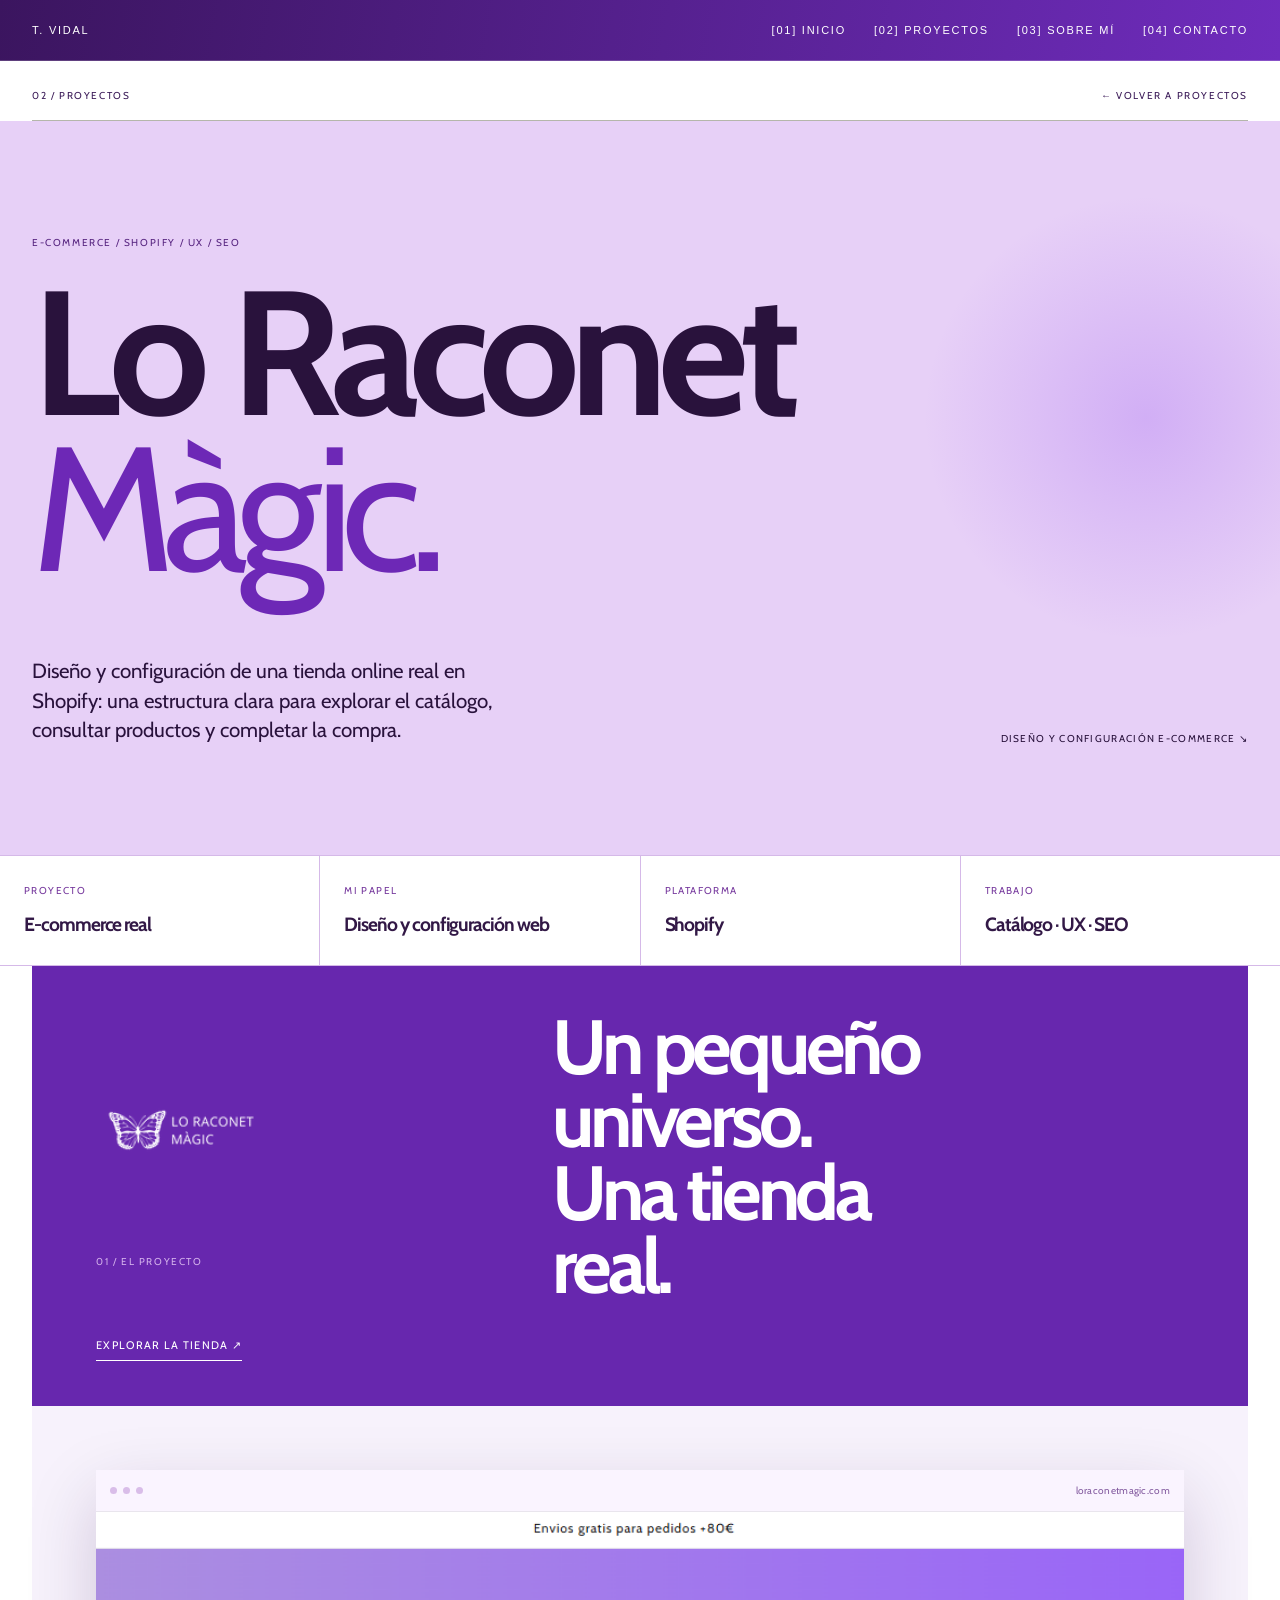
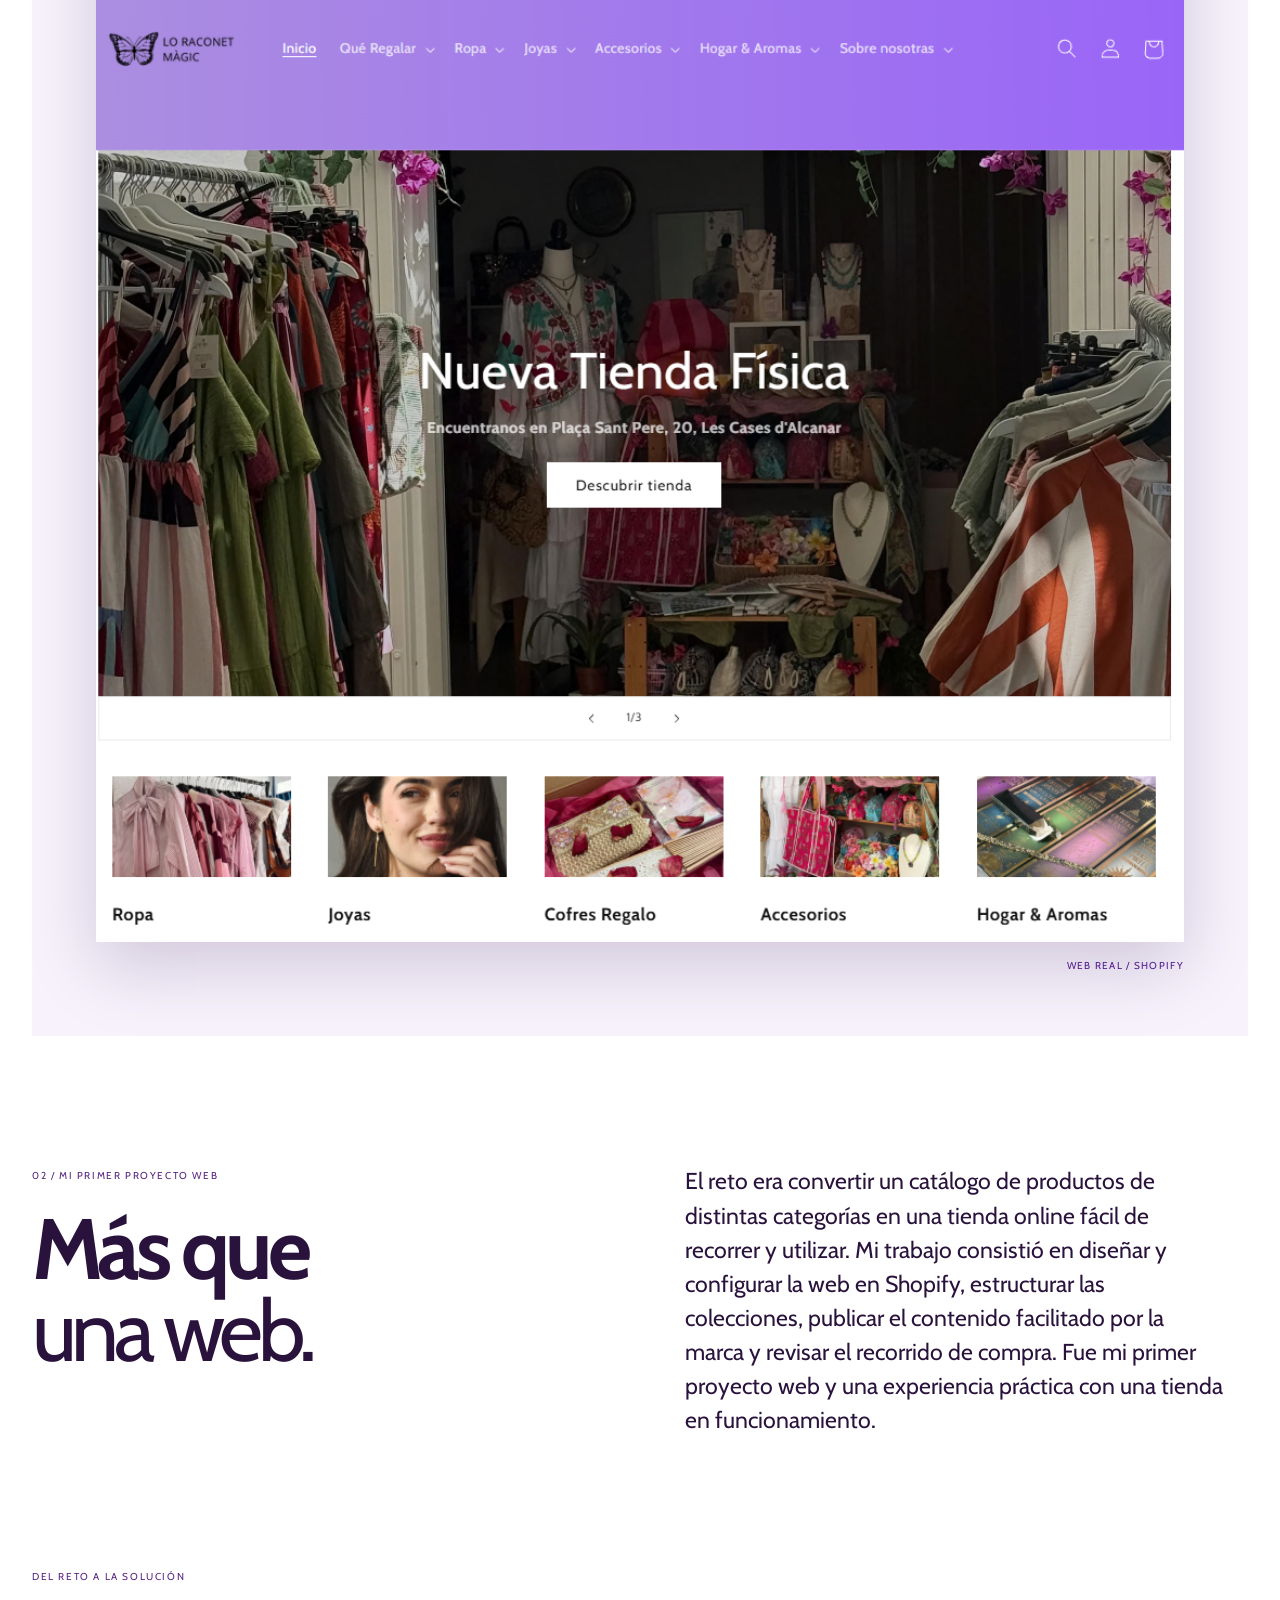
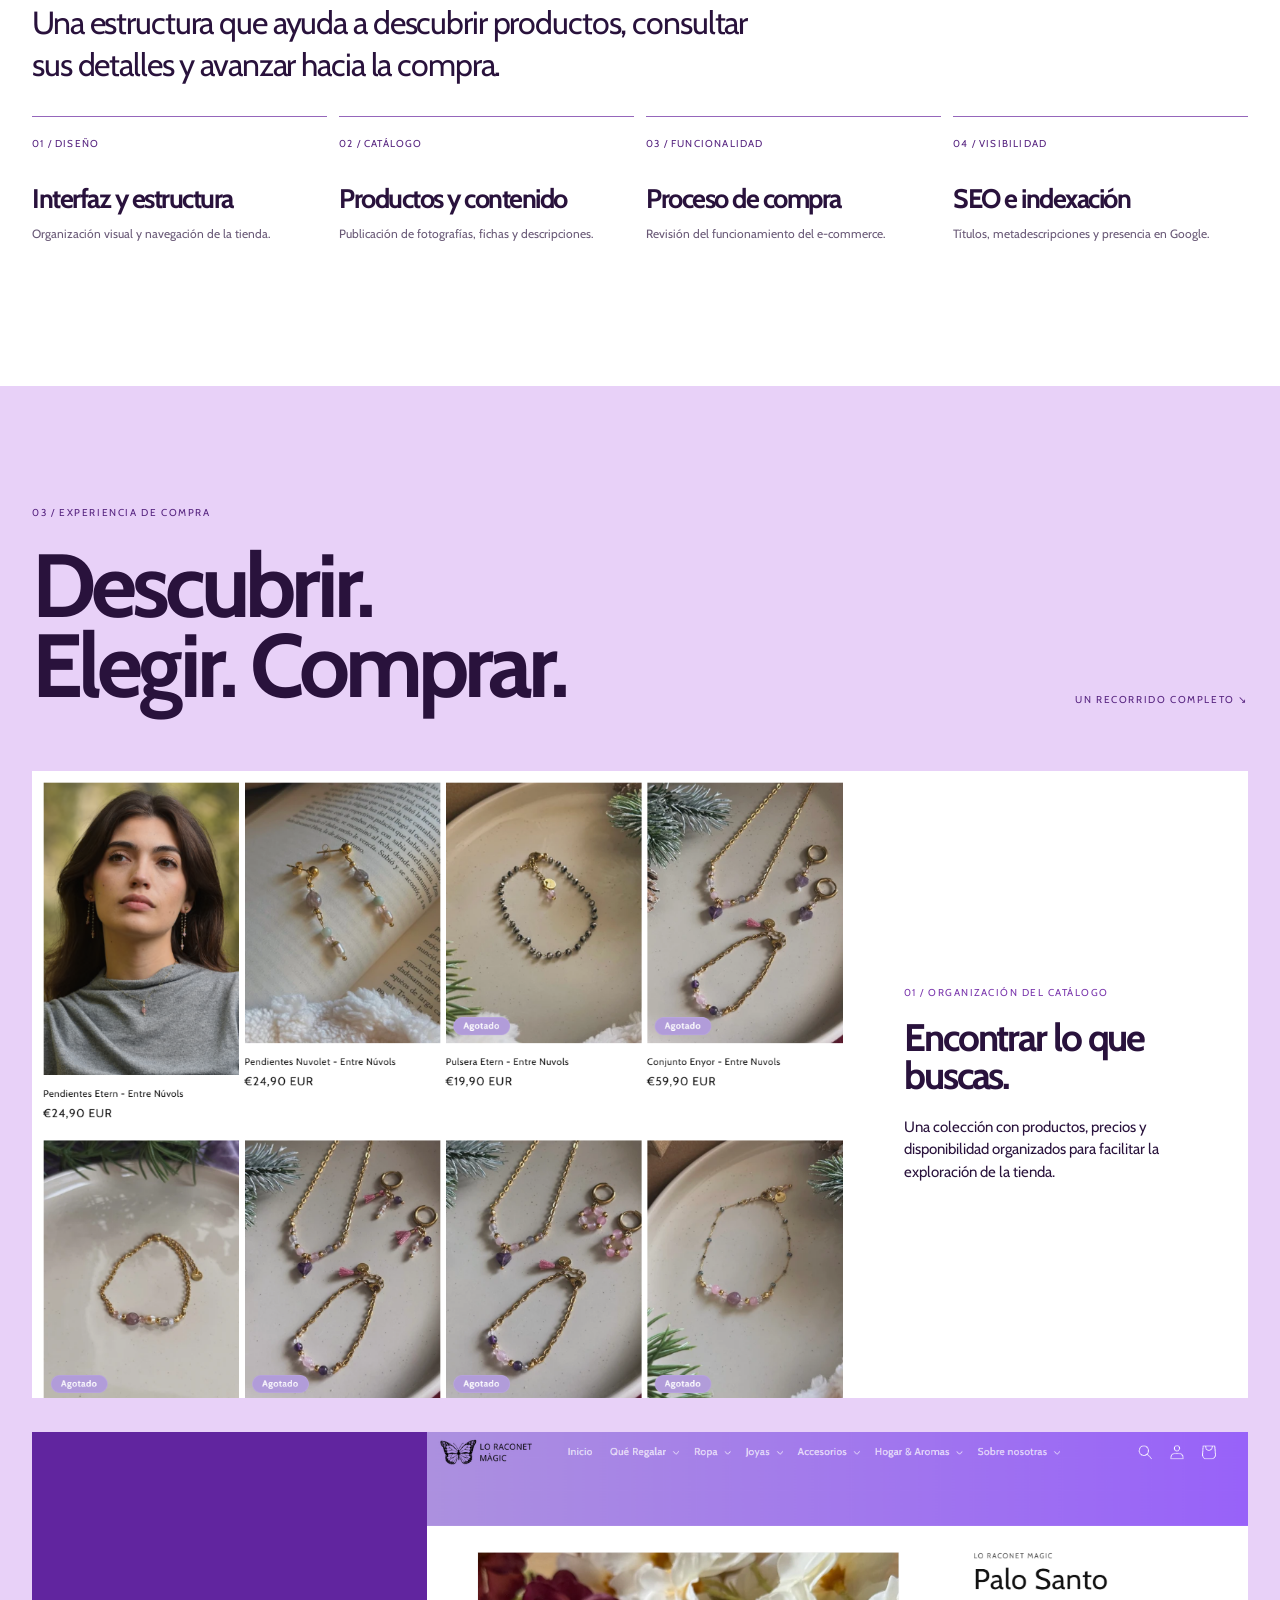
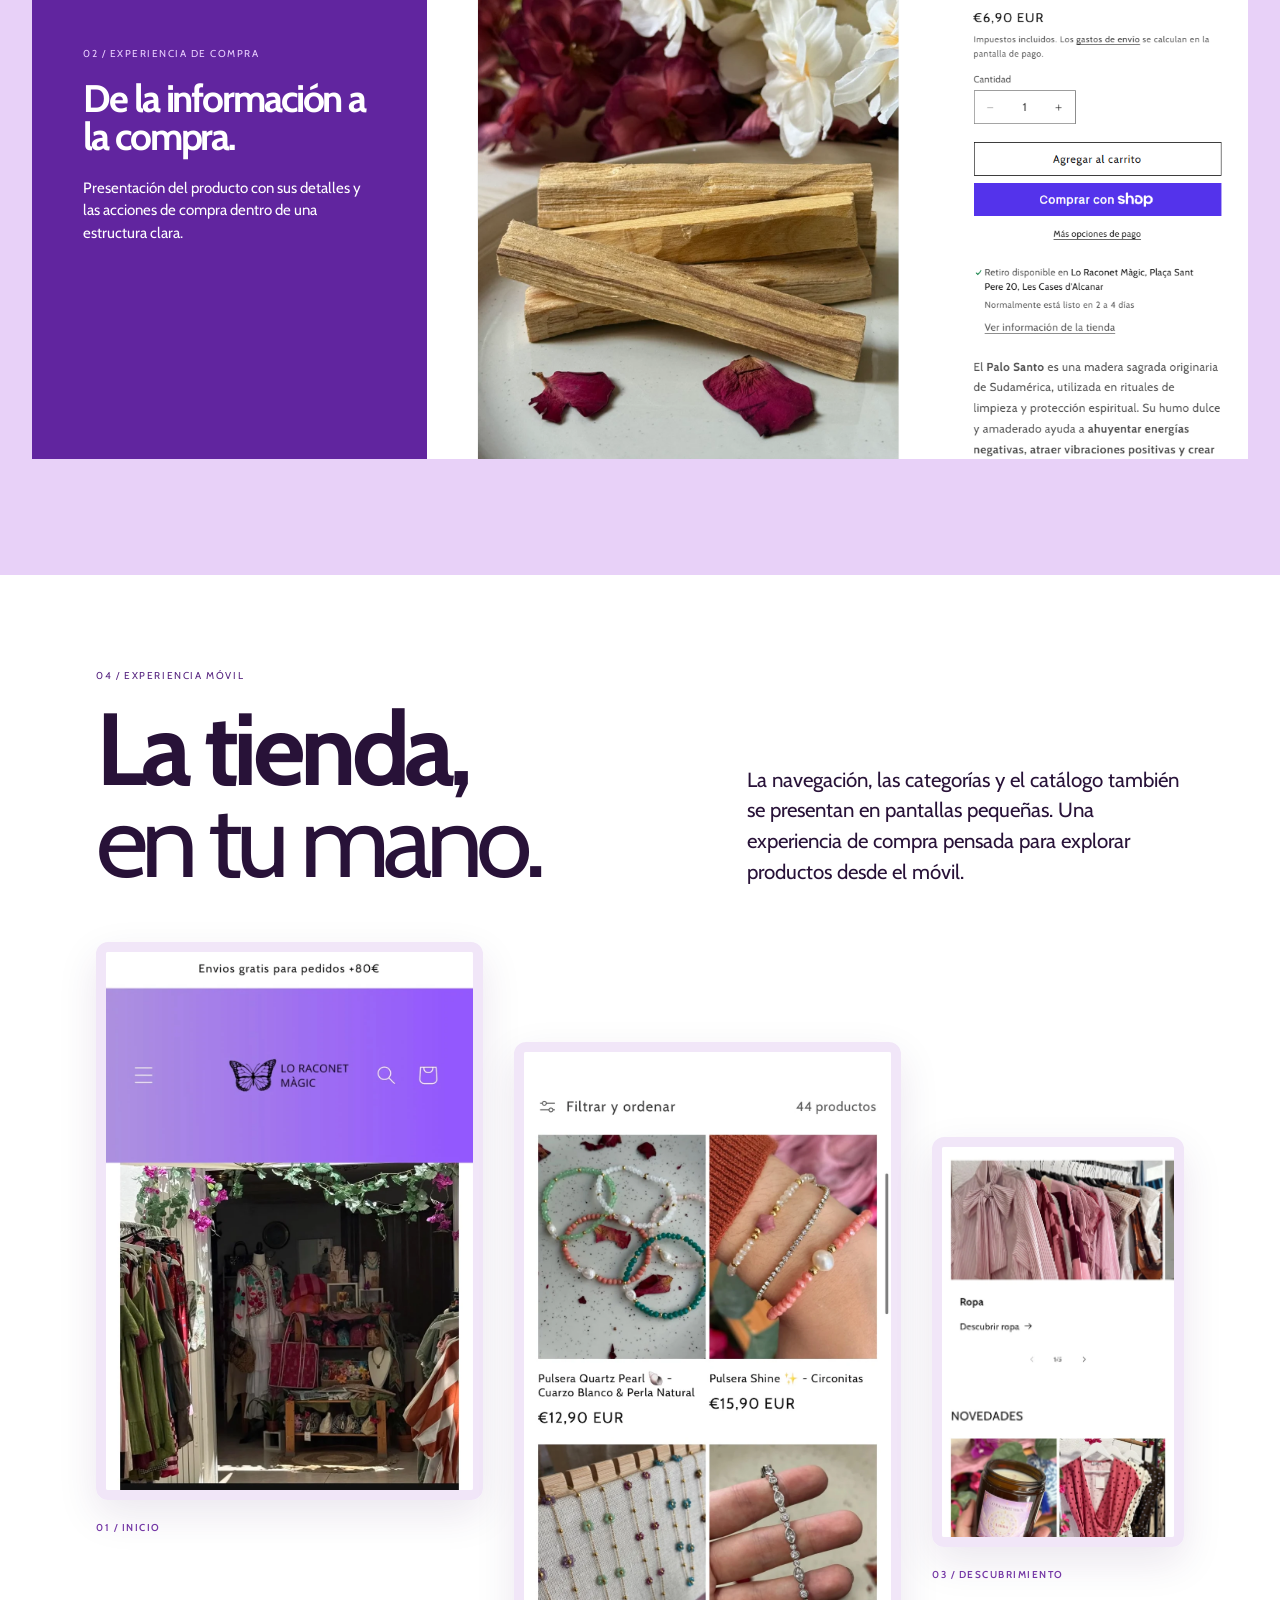
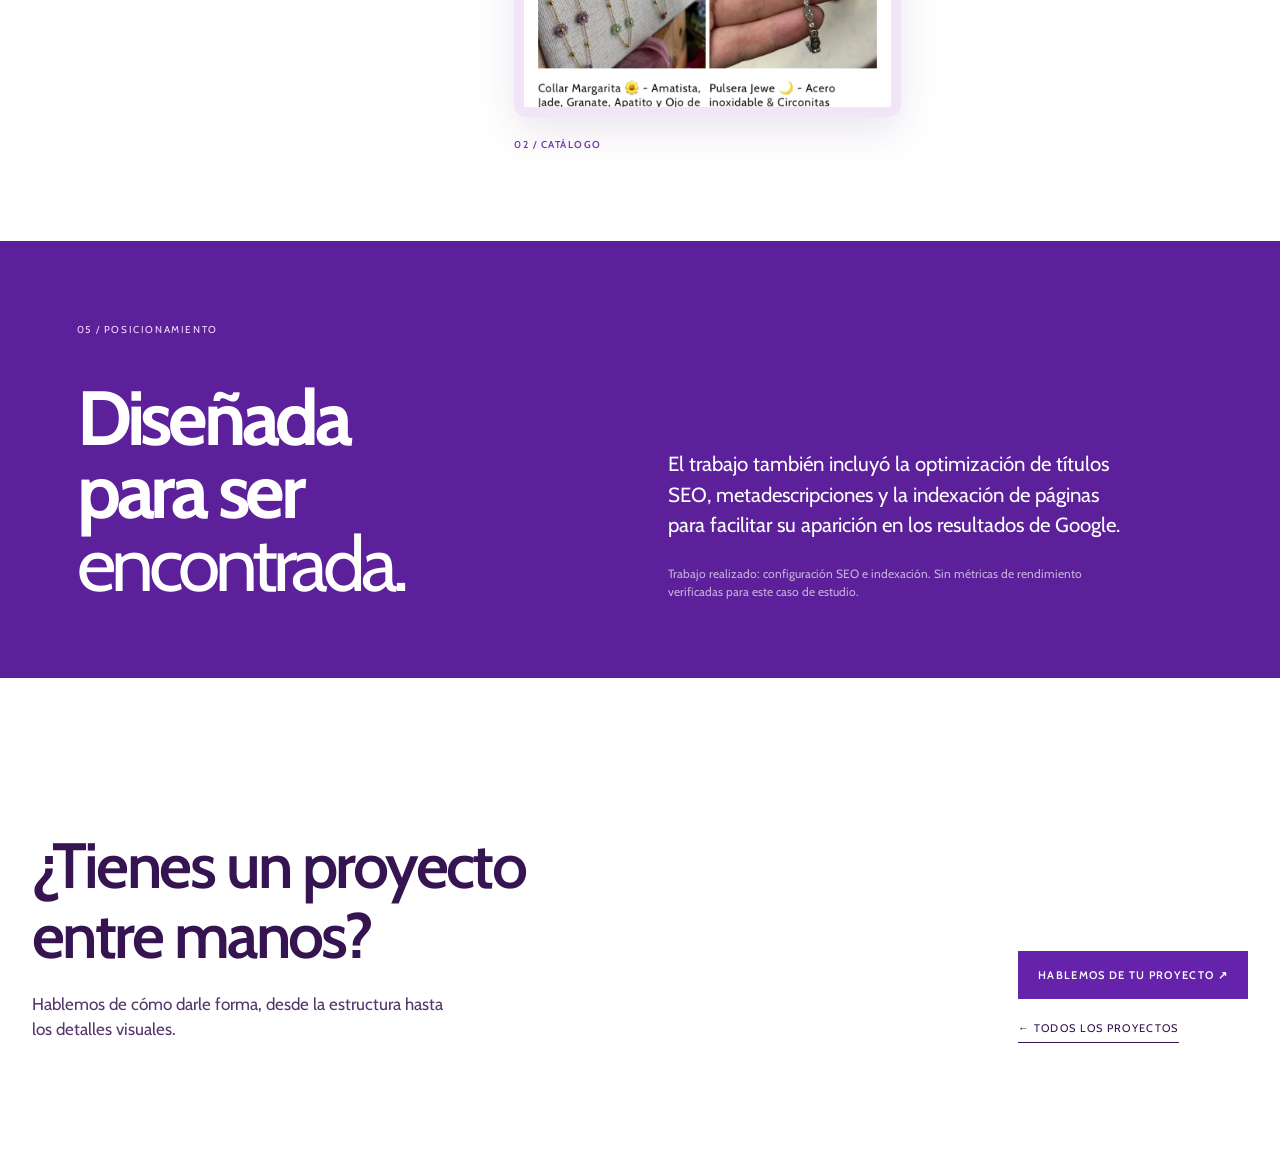
<file: lo-raconet-magic.html>
<!DOCTYPE html>
<html lang="es">
<head>
<meta charset="UTF-8"><meta name="viewport" content="width=device-width, initial-scale=1">
<meta name="description" content="Lo Raconet Màgic — Diseño e-commerce en Shopify, catálogo, experiencia de compra y SEO. Proyecto de Tania Vidal.">
<title>Lo Raconet Màgic — Tania Vidal</title>
<link rel="stylesheet" href="style.css">
<link rel="preconnect" href="https://fonts.googleapis.com">
<link rel="preconnect" href="https://fonts.gstatic.com" crossorigin>
<link href="https://fonts.googleapis.com/css2?family=Cabin:wght@400;500;600;700&display=swap" rel="stylesheet">
<style>
:root{--paper:#e8e5dc;--ink:#171a15;--olive:#505747;--line:#b5b6ab}
.raconet{background:var(--paper);color:var(--ink);padding:28px 32px 90px;overflow:hidden}
.r-top,.r-label{font-size:10px;letter-spacing:.16em;text-transform:uppercase}
.r-top{display:flex;justify-content:space-between;gap:20px;padding-bottom:18px;border-bottom:1px solid var(--line)}
.r-hero{padding:clamp(75px,10vw,160px) 0 80px}
.r-hero .r-label{margin-bottom:26px}
.r-hero h1{font-size:clamp(75px,13.8vw,230px);font-weight:500;line-height:.77;letter-spacing:-.085em}
.r-hero h1 em{font-family:Georgia,serif;font-weight:400;letter-spacing:-.075em}
.r-hero-bottom{display:flex;justify-content:space-between;align-items:end;gap:35px;margin-top:70px}
.r-hero-bottom p{max-width:480px;font-size:clamp(17px,1.6vw,23px);line-height:1.45}
.r-hero-bottom span{font-size:10px;letter-spacing:.13em;white-space:nowrap}
.r-feature{min-height:clamp(470px,65vw,850px);background:var(--olive);color:#eee9dc;display:grid;grid-template-columns:1fr 1fr;overflow:hidden}
.r-feature-copy{display:flex;flex-direction:column;justify-content:space-between;padding:clamp(25px,5vw,75px)}
.r-feature-copy .r-label{opacity:.75}
.r-feature-copy strong{font-family:Georgia,serif;font-style:italic;font-weight:400;font-size:clamp(48px,6vw,112px);line-height:.97;letter-spacing:-.06em}
.r-feature-copy a{width:fit-content;border-bottom:1px solid currentColor;padding-bottom:8px;font-size:11px;letter-spacing:.12em}
.r-feature-art{display:grid;place-items:center;position:relative;border-left:1px solid #899080;overflow:hidden}
.r-feature-art:before,.r-feature-art:after{content:"";position:absolute;border:1px solid rgba(238,233,220,.5);border-radius:50%;width:70%;aspect-ratio:1}
.r-feature-art:after{width:50%;transform:rotate(45deg)}
.r-feature-art > .decorative-letter{display:none}
.r-feature-art:before,.r-feature-art:after{display:none}
.r-screen{position:relative;z-index:1;width:88%;max-width:680px;background:#fff;box-shadow:0 28px 70px rgba(77,22,125,.24);transform:rotate(-3deg);transition:transform .6s ease}
.r-feature:hover .r-screen{transform:rotate(-1deg) translateY(-7px)}
.r-screen-top{height:31px;background:#faf4ff;display:flex;align-items:center;gap:6px;padding:0 14px;border-bottom:1px solid #e9e5ed}
.r-screen-top i{display:block;width:7px;height:7px;border-radius:50%;background:#d9bde9}
.r-screen-top small{margin-left:auto;color:#825a9f;font:10px Arial,sans-serif;letter-spacing:.03em}
.r-screen-body{position:relative;min-height:350px;background:linear-gradient(120deg,#d5b6f8 0%,#a46af4 45%,#873de5 100%);display:flex;flex-direction:column}
.r-screen-body img{width:100%;height:auto;display:block}
.r-screen-fallback{display:flex;flex-direction:column;align-items:center;justify-content:center;min-height:350px;padding:35px;color:#fff;text-align:center}
.r-screen-fallback b{font-size:12px;letter-spacing:.2em;font-weight:400}
.r-screen-fallback strong{font-size:clamp(27px,3vw,48px);line-height:1.1;font-weight:400;letter-spacing:-.04em;margin:22px 0}
.r-screen-fallback small{font-size:11px;opacity:.85}
.r-asset-caption{position:absolute;bottom:22px;right:28px;color:#fff;font-size:9px;letter-spacing:.13em;opacity:.75}
@media(max-width:700px){.r-screen{width:85%}.r-screen-body,.r-screen-fallback{min-height:235px}.r-asset-caption{bottom:9px;right:10px}}
.r-section{display:grid;grid-template-columns:1fr 1fr;gap:clamp(35px,7vw,120px);padding:clamp(95px,11vw,170px) 0;border-bottom:1px solid var(--line)}
.r-section h2{font-size:clamp(48px,6.7vw,112px);font-weight:500;line-height:.95;letter-spacing:-.07em;margin-top:25px}
.r-section h2 em{font-family:Georgia,serif;font-weight:400}
.r-section-copy{align-self:end;max-width:540px}
.r-section-copy p{font-size:clamp(17px,1.8vw,25px);line-height:1.48}
.r-steps{display:grid;grid-template-columns:repeat(4,1fr);gap:12px;margin-top:50px}
.r-step{border-top:1px solid var(--line);padding:20px 8px 15px 0;min-height:190px}
.r-step span{display:block;font-size:10px;letter-spacing:.12em;margin-bottom:34px}
.r-step strong{display:block;font-size:clamp(18px,2.1vw,30px);line-height:1.1;font-weight:500;letter-spacing:-.04em}
.r-step p{margin-top:12px;font-size:12px;line-height:1.5;opacity:.7}
.r-journey{padding:clamp(95px,10vw,160px) 0}
.r-journey-head{display:flex;justify-content:space-between;align-items:end;gap:30px}
.r-journey h2{font-size:clamp(48px,7vw,112px);line-height:.9;letter-spacing:-.07em;font-weight:500;margin-top:25px}
.r-flow{display:grid;grid-template-columns:repeat(3,1fr);gap:16px;margin-top:75px}
.r-flow-item{background:#d7d8cc;min-height:clamp(260px,29vw,420px);padding:clamp(20px,2.5vw,36px);display:flex;flex-direction:column;justify-content:space-between}
.r-flow-item:nth-child(2){background:#b7bdac}
.r-flow-item:nth-child(3){background:#313a30;color:#eee9dc}
.r-flow-item small{font-size:10px;letter-spacing:.14em}
.r-flow-item strong{font-family:Georgia,serif;font-weight:400;font-style:italic;font-size:clamp(34px,4vw,72px);line-height:1;letter-spacing:-.055em}
.r-flow-item p{font-size:13px;line-height:1.5;max-width:290px}
.r-seo{background:#1d241e;color:#eee9dc;padding:clamp(35px,6vw,100px);display:grid;grid-template-columns:1fr 1fr;gap:55px;align-items:end}
.r-seo h2{font-size:clamp(45px,6vw,105px);font-weight:500;line-height:.95;letter-spacing:-.07em;margin-top:45px}
.r-seo p{max-width:470px;font-size:clamp(17px,1.6vw,23px);line-height:1.5}
.r-seo-note{margin-top:24px!important;font-size:12px!important;opacity:.65}
.r-outro{padding:clamp(100px,12vw,180px) 0 20px;display:flex;align-items:end;justify-content:space-between;gap:35px}
.r-outro p{font:italic clamp(38px,5vw,80px)/1.08 Georgia,serif;letter-spacing:-.04em}
.r-outro a{border-bottom:1px solid currentColor;padding-bottom:7px;font-size:11px;letter-spacing:.12em;white-space:nowrap}
@media(max-width:700px){
.raconet{padding:22px 20px 65px}
.r-hero{padding:75px 0 60px}.r-hero h1{font-size:clamp(67px,15vw,115px)}
.r-hero-bottom{display:block;margin-top:40px}.r-hero-bottom span{display:block;margin-top:25px}
.r-feature{grid-template-columns:1fr;min-height:620px}.r-feature-copy{min-height:370px}.r-feature-art{min-height:250px;border-left:0;border-top:1px solid #899080}
.r-section,.r-seo{grid-template-columns:1fr;gap:45px}
.r-steps{grid-template-columns:1fr 1fr;gap:18px}
.r-journey-head{display:block}.r-flow{grid-template-columns:1fr;gap:10px;margin-top:45px}.r-flow-item{min-height:260px}
.r-outro{display:block}.r-outro a{display:inline-block;margin-top:35px}
}
@media(prefers-reduced-motion:no-preference){.r-reveal{opacity:0;transform:translateY(24px);transition:opacity .7s ease,transform .7s ease}.r-reveal.visible{opacity:1;transform:none}}

body{background:#261038;color:#f7eaff}
.site-header{background:linear-gradient(100deg,#3b155f,#6f2cbd);color:#fff;border-bottom:1px solid rgba(255,255,255,.18)}
.raconet{background:linear-gradient(145deg,#cda8ec 0%,#ead7f9 30%,#d5b4f5 65%,#a76df1 100%);color:#251136}
.r-top{color:#3c1c59}
.r-hero{position:relative}
.r-hero:after{content:"";position:absolute;right:-7%;top:10%;width:35vw;max-width:540px;aspect-ratio:1;background:radial-gradient(circle,rgba(145,75,240,.25),transparent 70%);pointer-events:none}
.r-hero h1,.r-hero-bottom{position:relative;z-index:1}
.r-hero h1 em{color:#6d28b6}
.r-section{background:rgba(255,255,255,.12);padding-left:clamp(12px,2vw,35px);padding-right:clamp(12px,2vw,35px)}
.r-step{border-color:#9566bb}
.r-step span,.r-label{color:#582681}
.r-feature .r-label,.r-seo .r-label{color:#f6ddff}
.r-feature{background:linear-gradient(115deg,#b68bdc 0%,#9c59e7 48%,#8136dd 100%);color:#fff}
.r-feature-art{background:linear-gradient(160deg,#a977ef,#7e2fda)}
.r-flow-item{box-shadow:0 12px 30px rgba(63,20,101,.1)}
.r-seo{background:linear-gradient(120deg,#4e187e,#7b32cf);color:#fff}
.r-outro{color:#351451}
.r-logo{display:block;width:140px;max-width:70%;height:auto;object-fit:contain;margin-bottom:35px;filter:brightness(0) invert(1)}
.r-feature-copy strong{font-size:clamp(43px,5.4vw,98px)}
@media(max-width:700px){.r-logo{width:110px}.raconet{background:linear-gradient(145deg,#d4b0f1,#eeddfa 45%,#b784ed 100%)}}

/* Visual refinement: actual storefront first, lilac/white/violet rhythm */
.raconet{font-family:"Cabin",sans-serif}
.r-hero h1,.r-section h2,.r-journey h2,.r-seo h2,.r-step strong{font-family:"Cabin",sans-serif}
.raconet{background:#f6efff;color:#29123c}
.r-hero{background:linear-gradient(122deg,#e1c2f7 0%,#f7efff 67%,#d7b1f7 100%);margin:0 -32px;padding:clamp(90px,9vw,140px) 32px 90px}
.r-feature{grid-template-columns:minmax(280px,.7fr) minmax(0,1.3fr);min-height:650px;background:#7d35d4}
.r-feature-copy{background:linear-gradient(150deg,#b07bdc,#863cdb);padding:clamp(30px,4vw,64px)}
.r-feature-copy strong{font-size:clamp(43px,4.5vw,76px)}
.r-feature-art{background:#f5edff;border-left:0;padding:clamp(25px,3.8vw,65px);overflow:visible}
.r-screen{width:100%;max-width:none;transform:rotate(-1.5deg);box-shadow:0 22px 60px rgba(59,20,98,.2)}
.r-feature:hover .r-screen{transform:rotate(0deg) translateY(-5px)}
.r-screen-body{min-height:0}
.r-screen-body img{width:100%;height:auto;object-fit:contain}
.r-asset-caption{font:10px/1.2 Arial,sans-serif;transform:none;opacity:1;color:#64318f;right:25px;bottom:18px}
.r-section{background:#fff;margin:0 -32px;padding:clamp(90px,10vw,150px) 32px;border:0}
.r-steps{background:#fff;margin:0 -32px;padding:20px 32px 80px}
.r-journey{background:#ead6fb;margin:0 -32px;padding:clamp(90px,9vw,145px) 32px}
.r-flow-item{background:#fff;color:#2d1740}
.r-flow-item:nth-child(2){background:#d8b6f6;color:#2d1740}
.r-flow-item:nth-child(3){background:#7130bf;color:#fff}
.r-seo{margin:0 -32px;background:#592096;color:#fff}
.r-outro{background:#f6efff}
.r-hero h1,.r-section h2,.r-journey h2,.r-seo h2{font-family:"Cabin",sans-serif}
.r-feature-copy strong,.r-flow-item strong,.r-outro p{font-family:Georgia,'Times New Roman',serif}
@media(max-width:900px){.r-feature{grid-template-columns:.85fr 1.15fr;min-height:500px}.r-feature-art{padding:25px}}
@media(max-width:700px){
.r-hero{margin:0 -20px;padding:75px 20px 60px}
.r-feature{grid-template-columns:1fr;min-height:0}
.r-feature-copy{min-height:360px}
.r-feature-art{min-height:0;padding:36px 20px 48px}
.r-screen{width:100%}
.r-asset-caption{bottom:13px}
.r-section{margin:0 -20px;padding:80px 20px}
.r-steps{margin:0 -20px;padding:15px 20px 70px}
.r-journey{margin:0 -20px;padding:85px 20px}
.r-seo{margin:0 -20px}
}

/* 2026 visual redesign: full-width storefront, clear color blocking */
.raconet{background:#fff!important}
.r-hero{background:#e7d0f7!important;padding-bottom:110px}
.r-feature{display:flex!important;flex-direction:column!important;min-height:0!important;background:#fff!important;color:#29123c!important;overflow:visible!important}
.r-feature-copy{min-height:300px!important;display:grid!important;grid-template-columns:1fr 1.5fr!important;align-items:center!important;gap:35px!important;background:#6727ae!important;color:#fff!important;padding:45px clamp(28px,5vw,85px)!important}
.r-feature-copy > span{align-self:center}
.r-feature-copy strong{font-size:clamp(48px,6vw,100px)!important;line-height:.9!important}
.r-feature-copy a{grid-column:1/-1}
.r-logo{width:170px!important}
.r-feature-art{display:block!important;background:#f7f2fc!important;padding:clamp(24px,5vw,85px)!important;border:0!important;overflow:visible!important}
.r-feature-art:before,.r-feature-art:after{display:none!important}
.r-screen{width:100%!important;max-width:1400px!important;margin:0 auto!important;transform:none!important;box-shadow:0 25px 65px rgba(39,13,66,.18)!important}
.r-feature:hover .r-screen{transform:none!important}
.r-screen-top{height:42px!important}
.r-screen-body{min-height:0!important;background:#fff!important}
.r-screen-body img{width:100%!important;height:auto!important}
.r-asset-caption{position:static!important;display:block!important;text-align:right!important;margin-top:18px!important;color:#592096!important}
.r-section{background:#fff!important}
.r-steps{background:#fff!important}
.r-journey{background:#e8d1f8!important}
.r-flow-item{box-shadow:none!important}
.r-seo{background:#5b209a!important}
.r-outro{background:#fff!important}
@media(max-width:700px){
.r-feature-copy{display:flex!important;flex-direction:column!important;align-items:flex-start!important;min-height:0!important;gap:28px!important;padding:40px 24px!important}
.r-feature-copy a{grid-column:auto}
.r-feature-art{padding:25px 12px!important}
.r-screen-top{height:30px!important}
.r-screen-top small{font-size:8px!important}
}

.r-showcase{margin-top:65px;display:grid;gap:24px}
.r-showcase figure{margin:0;min-width:0;background:#fff;overflow:hidden}
.r-showcase-main{display:grid;grid-template-columns:1.35fr .65fr;align-items:stretch}
.r-showcase-image{min-width:0;background:#f7f2fb;overflow:hidden}
.r-showcase-main .r-showcase-image{max-height:640px}
.r-showcase img{display:block;width:100%;height:100%;object-fit:cover;object-position:top center}
.r-showcase figcaption{padding:clamp(25px,4vw,60px);display:flex;flex-direction:column;justify-content:center;gap:20px}
.r-showcase figcaption span{font-size:10px;letter-spacing:.15em;color:#7b37ad}
.r-showcase figcaption strong{font-family:"Cabin",sans-serif;font-size:clamp(27px,3vw,54px);font-weight:400;letter-spacing:-.05em;line-height:1}
.r-showcase figcaption p{font-size:15px;line-height:1.5;max-width:370px}
.r-showcase-pair{display:grid;grid-template-columns:1fr 1fr;gap:24px}
.r-showcase-pair figure{display:flex;flex-direction:column}
.r-showcase-pair .r-showcase-image{height:clamp(280px,36vw,530px)}
.r-showcase-pair figcaption{flex:1;min-height:230px}
@media(max-width:700px){.r-showcase-main,.r-showcase-pair{grid-template-columns:1fr}.r-showcase-main .r-showcase-image{height:420px}.r-showcase figcaption{padding:28px}.r-showcase-pair .r-showcase-image{height:350px}}

.r-project-facts{display:grid;grid-template-columns:repeat(4,minmax(0,1fr));gap:1px;background:#d5b9e8;margin:0 -32px;border-top:1px solid #d5b9e8;border-bottom:1px solid #d5b9e8}
.r-project-facts>div{background:#fff;padding:28px 24px;display:flex;flex-direction:column;gap:14px}
.r-project-facts span{font:10px/1.4 "Cabin",sans-serif;letter-spacing:.14em;color:#773a9e}
.r-project-facts strong{font:500 clamp(15px,1.5vw,21px)/1.3 "Cabin",sans-serif;color:#321846}
.r-process-heading{background:#fff;margin:0 -32px;padding:0 32px 10px}
.r-process-heading p{max-width:750px;font-size:clamp(21px,2.5vw,36px);line-height:1.3;letter-spacing:-.035em;margin-top:18px}
.r-outro-sub{display:block;margin-top:22px;font-size:17px;max-width:430px;line-height:1.5;color:#56366c}
.r-outro-links{display:flex;flex-direction:column;align-items:flex-start;gap:22px}
.r-outro-links a:first-child{background:#6423aa;color:#fff;border:0;padding:17px 20px;font-weight:600}
@media(max-width:700px){.r-project-facts{grid-template-columns:1fr 1fr;margin:0 -20px}.r-project-facts>div{padding:22px 16px}.r-process-heading{margin:0 -20px;padding:0 20px 12px}.r-outro-links{margin-top:35px}}

.r-showcase-new{gap:34px}
.r-showcase-new .r-showcase-main{grid-template-columns:minmax(0,1.35fr) minmax(280px,.65fr)}
.r-showcase-new .r-showcase-main .r-showcase-image{height:clamp(420px,49vw,700px);max-height:none}
.r-showcase-new .r-showcase-main img{object-fit:cover;object-position:top center}
.r-showcase-new .r-showcase-reverse{grid-template-columns:minmax(280px,.65fr) minmax(0,1.35fr);background:#61259f;color:#fff}
.r-showcase-new .r-showcase-reverse .r-showcase-image{order:2}
.r-showcase-new .r-showcase-reverse figcaption{order:1}
.r-showcase-new .r-showcase-reverse figcaption span{color:#e9cfff}
@media(max-width:700px){.r-showcase-new .r-showcase-main,.r-showcase-new .r-showcase-reverse{grid-template-columns:1fr}.r-showcase-new .r-showcase-main .r-showcase-image{height:390px}.r-showcase-new .r-showcase-reverse .r-showcase-image{order:0}.r-showcase-new .r-showcase-reverse figcaption{order:1}}

.r-mobile-section{background:#fff;color:#281238;padding:clamp(55px,7vw,120px) clamp(24px,5vw,85px)}
.r-mobile-intro{display:grid;grid-template-columns:1.15fr .85fr;gap:60px;align-items:end;margin-bottom:55px}
.r-mobile-intro h2{font:400 clamp(54px,8vw,125px)/.9 "Cabin",sans-serif;letter-spacing:-.07em;margin:20px 0 0}
.r-mobile-intro h2 em{font-family:Georgia,serif;font-weight:400;letter-spacing:-.055em}
.r-mobile-intro>p{font:400 clamp(17px,1.6vw,24px)/1.5 "Cabin",sans-serif;max-width:490px}
.r-mobile-gallery{display:grid;grid-template-columns:1fr 1fr .65fr;align-items:start;gap:clamp(15px,2.4vw,42px)}
.r-mobile-shot{margin:0;min-width:0}
.r-mobile-shot img{display:block;width:100%;height:auto;max-height:650px;object-fit:cover;object-position:top center;border:10px solid #f1e6f8;border-radius:23px;box-shadow:0 15px 40px rgba(60,20,90,.10)}
.r-mobile-shot figcaption{font:600 10px/1.5 "Cabin",sans-serif;letter-spacing:.15em;color:#7437a5;margin-top:20px}
.r-mobile-offset{margin-top:100px}
.r-mobile-third{margin-top:195px}
@media(max-width:760px){.r-mobile-intro{grid-template-columns:1fr;gap:22px}.r-mobile-gallery{grid-template-columns:1fr 1fr;gap:14px}.r-mobile-third{display:none}.r-mobile-offset{margin-top:65px}.r-mobile-shot img{border-width:5px;border-radius:13px}.r-mobile-shot figcaption{font-size:9px}}

/* Definitive typography: Cabin across the entire case study, no inherited editorial serif */
html body .raconet,html body .raconet *:not(i){font-family:"Cabin",Arial,sans-serif!important}
html body .raconet h1,html body .raconet h2,html body .raconet h3,html body .raconet strong{font-weight:700!important;font-style:normal!important;letter-spacing:-.055em!important}
html body .raconet em{font-family:"Cabin",Arial,sans-serif!important;font-style:normal!important;font-weight:400!important;letter-spacing:-.065em!important}
html body .raconet .r-hero h1{font-weight:700!important;line-height:.88!important}
html body .raconet .r-feature-copy strong{font-size:clamp(48px,6vw,100px)!important;line-height:.95!important}
html body .raconet .r-outro p{font-weight:600!important;font-style:normal!important}
html body .raconet .r-mobile-shot img{width:100%!important;height:auto!important;max-height:none!important;aspect-ratio:auto!important;object-fit:contain!important;object-position:initial!important;border-radius:12px!important}
html body .raconet .r-mobile-shot{align-self:start!important}
html body .raconet .r-mobile-gallery{align-items:start!important}
@media(max-width:760px){html body .raconet .r-mobile-shot img{height:auto!important;max-height:none!important}}
</style>
</head>
<body>
<header class="site-header"><a class="logo" href="index.html#home">T. VIDAL</a><nav aria-label="Main navigation"><a href="index.html#home">[01] INICIO</a><a href="index.html#work">[02] PROYECTOS</a><a href="index.html#about">[03] SOBRE MÍ</a><a href="index.html#contact">[04] CONTACTO</a></nav></header>
<main class="raconet">
<div class="r-top"><span>02 / PROYECTOS</span><a href="index.html#work">← VOLVER A PROYECTOS</a></div>
<section class="r-hero r-reveal"><p class="r-label">E-COMMERCE / SHOPIFY / UX / SEO</p><h1>Lo Raconet<br><em>Màgic.</em></h1><div class="r-hero-bottom"><p>Diseño y configuración de una tienda online real en Shopify: una estructura clara para explorar el catálogo, consultar productos y completar la compra.</p><span>DISEÑO Y CONFIGURACIÓN E-COMMERCE ↘</span></div></section>
<aside class="r-project-facts r-reveal" aria-label="Datos del proyecto"><div><span>PROYECTO</span><strong>E-commerce real</strong></div><div><span>MI PAPEL</span><strong>Diseño y configuración web</strong></div><div><span>PLATAFORMA</span><strong>Shopify</strong></div><div><span>TRABAJO</span><strong>Catálogo · UX · SEO</strong></div></aside>
<section class="r-feature r-reveal"><div class="r-feature-copy"><span><img class="r-logo" src="images/raconet-logo.png" alt="Logotipo original de Lo Raconet Màgic" onerror="this.style.display='none'"><span class="r-label">01 / EL PROYECTO</span></span><strong>Un pequeño<br>universo.<br>Una tienda<br>real.</strong><a href="https://www.loraconetmagic.com/" target="_blank" rel="noopener noreferrer">EXPLORAR LA TIENDA ↗</a></div><div class="r-feature-art" aria-label="Presentación del diseño de la tienda Shopify"><div class="r-screen"><div class="r-screen-top"><i></i><i></i><i></i><small>loraconetmagic.com</small></div><div class="r-screen-body"><img src="images/raconet-inicio.png" alt="Captura real de la página principal de Lo Raconet Màgic" onload="this.nextElementSibling.style.display='none'" onerror="this.style.display='none'"><div class="r-screen-fallback"><b>LO RACONET MÀGIC</b><strong>Una tienda online<br>con personalidad.</strong><small>SHOPIFY / DISEÑO WEB</small></div></div></div><span class="r-asset-caption">WEB REAL / SHOPIFY</span></div></section>
<section class="r-section r-reveal"><div><span class="r-label">02 / MI PRIMER PROYECTO WEB</span><h2>Más que<br><em>una web.</em></h2></div><div class="r-section-copy"><p>El reto era convertir un catálogo de productos de distintas categorías en una tienda online fácil de recorrer y utilizar. Mi trabajo consistió en diseñar y configurar la web en Shopify, estructurar las colecciones, publicar el contenido facilitado por la marca y revisar el recorrido de compra. Fue mi primer proyecto web y una experiencia práctica con una tienda en funcionamiento.</p></div></section>
<div class="r-process-heading r-reveal"><span class="r-label">DEL RETO A LA SOLUCIÓN</span><p>Una estructura que ayuda a descubrir productos, consultar sus detalles y avanzar hacia la compra.</p></div><div class="r-steps r-reveal"><div class="r-step"><span>01 / DISEÑO</span><strong>Interfaz y estructura</strong><p>Organización visual y navegación de la tienda.</p></div><div class="r-step"><span>02 / CATÁLOGO</span><strong>Productos y contenido</strong><p>Publicación de fotografías, fichas y descripciones.</p></div><div class="r-step"><span>03 / FUNCIONALIDAD</span><strong>Proceso de compra</strong><p>Revisión del funcionamiento del e-commerce.</p></div><div class="r-step"><span>04 / VISIBILIDAD</span><strong>SEO e indexación</strong><p>Títulos, metadescripciones y presencia en Google.</p></div></div>
<section class="r-journey r-reveal"><div class="r-journey-head"><div><span class="r-label">03 / EXPERIENCIA DE COMPRA</span><h2>Descubrir.<br>Elegir. Comprar.</h2></div><span class="r-label">UN RECORRIDO COMPLETO ↘</span></div><div class="r-showcase r-showcase-new">
<figure class="r-showcase-main"><div class="r-showcase-image"><img src="images/raconet-coleccion-entre-nuvols.png" loading="lazy" alt="Colección Entre Núvols: organización y presentación del catálogo en Shopify"></div><figcaption><span>01 / ORGANIZACIÓN DEL CATÁLOGO</span><strong>Encontrar lo que buscas.</strong><p>Una colección con productos, precios y disponibilidad organizados para facilitar la exploración de la tienda.</p></figcaption></figure>
<figure class="r-showcase-main r-showcase-reverse"><div class="r-showcase-image"><img src="images/raconet-ficha-palo-santo.png" loading="lazy" alt="Ficha de Palo Santo: imagen, descripción, precio y opciones de compra"></div><figcaption><span>02 / EXPERIENCIA DE COMPRA</span><strong>De la información a la compra.</strong><p>Presentación del producto con sus detalles y las acciones de compra dentro de una estructura clara.</p></figcaption></figure>
</div></section>
<section class="r-mobile-section r-reveal" aria-labelledby="r-mobile-title"><div class="r-mobile-intro"><div><span class="r-label">04 / EXPERIENCIA MÓVIL</span><h2 id="r-mobile-title">La tienda,<br><em>en tu mano.</em></h2></div><p>La navegación, las categorías y el catálogo también se presentan en pantallas pequeñas. Una experiencia de compra pensada para explorar productos desde el móvil.</p></div><div class="r-mobile-gallery"><figure class="r-mobile-shot"><img src="images/raconet-movil-inicio.webp" loading="lazy" alt="Portada móvil de Lo Raconet Màgic con cabecera y navegación"><figcaption>01 / INICIO</figcaption></figure><figure class="r-mobile-shot r-mobile-offset"><img src="images/raconet-movil-catalogo.webp" loading="lazy" alt="Catálogo de joyas en móvil con dos columnas y opción de filtrar"><figcaption>02 / CATÁLOGO</figcaption></figure><figure class="r-mobile-shot r-mobile-third"><img src="images/raconet-movil-novedades.webp" loading="lazy" alt="Novedades y categorías de la tienda en la versión móvil"><figcaption>03 / DESCUBRIMIENTO</figcaption></figure></div></section><section class="r-seo r-reveal"><div><span class="r-label">05 / POSICIONAMIENTO</span><h2>Diseñada<br>para ser<br><em>encontrada.</em></h2></div><div><p>El trabajo también incluyó la optimización de títulos SEO, metadescripciones y la indexación de páginas para facilitar su aparición en los resultados de Google.</p><p class="r-seo-note">Trabajo realizado: configuración SEO e indexación. Sin métricas de rendimiento verificadas para este caso de estudio.</p></div></section>
<div class="r-outro r-reveal"><div><p>¿Tienes un proyecto<br>entre manos?</p><span class="r-outro-sub">Hablemos de cómo darle forma, desde la estructura hasta los detalles visuales.</span></div><div class="r-outro-links"><a href="index.html#contact">HABLEMOS DE TU PROYECTO ↗</a><a href="index.html#work">← TODOS LOS PROYECTOS</a></div></div>
</main>
<script>if('IntersectionObserver'in window&&!matchMedia('(prefers-reduced-motion: reduce)').matches){const els=document.querySelectorAll('.r-reveal');const obs=new IntersectionObserver(entries=>{entries.forEach(e=>{if(e.isIntersecting){e.target.classList.add('visible');obs.unobserve(e.target)}})},{threshold:.06});els.forEach(e=>obs.observe(e))}else{document.querySelectorAll('.r-reveal').forEach(e=>e.classList.add('visible'))}</script>
</body></html>
</file>
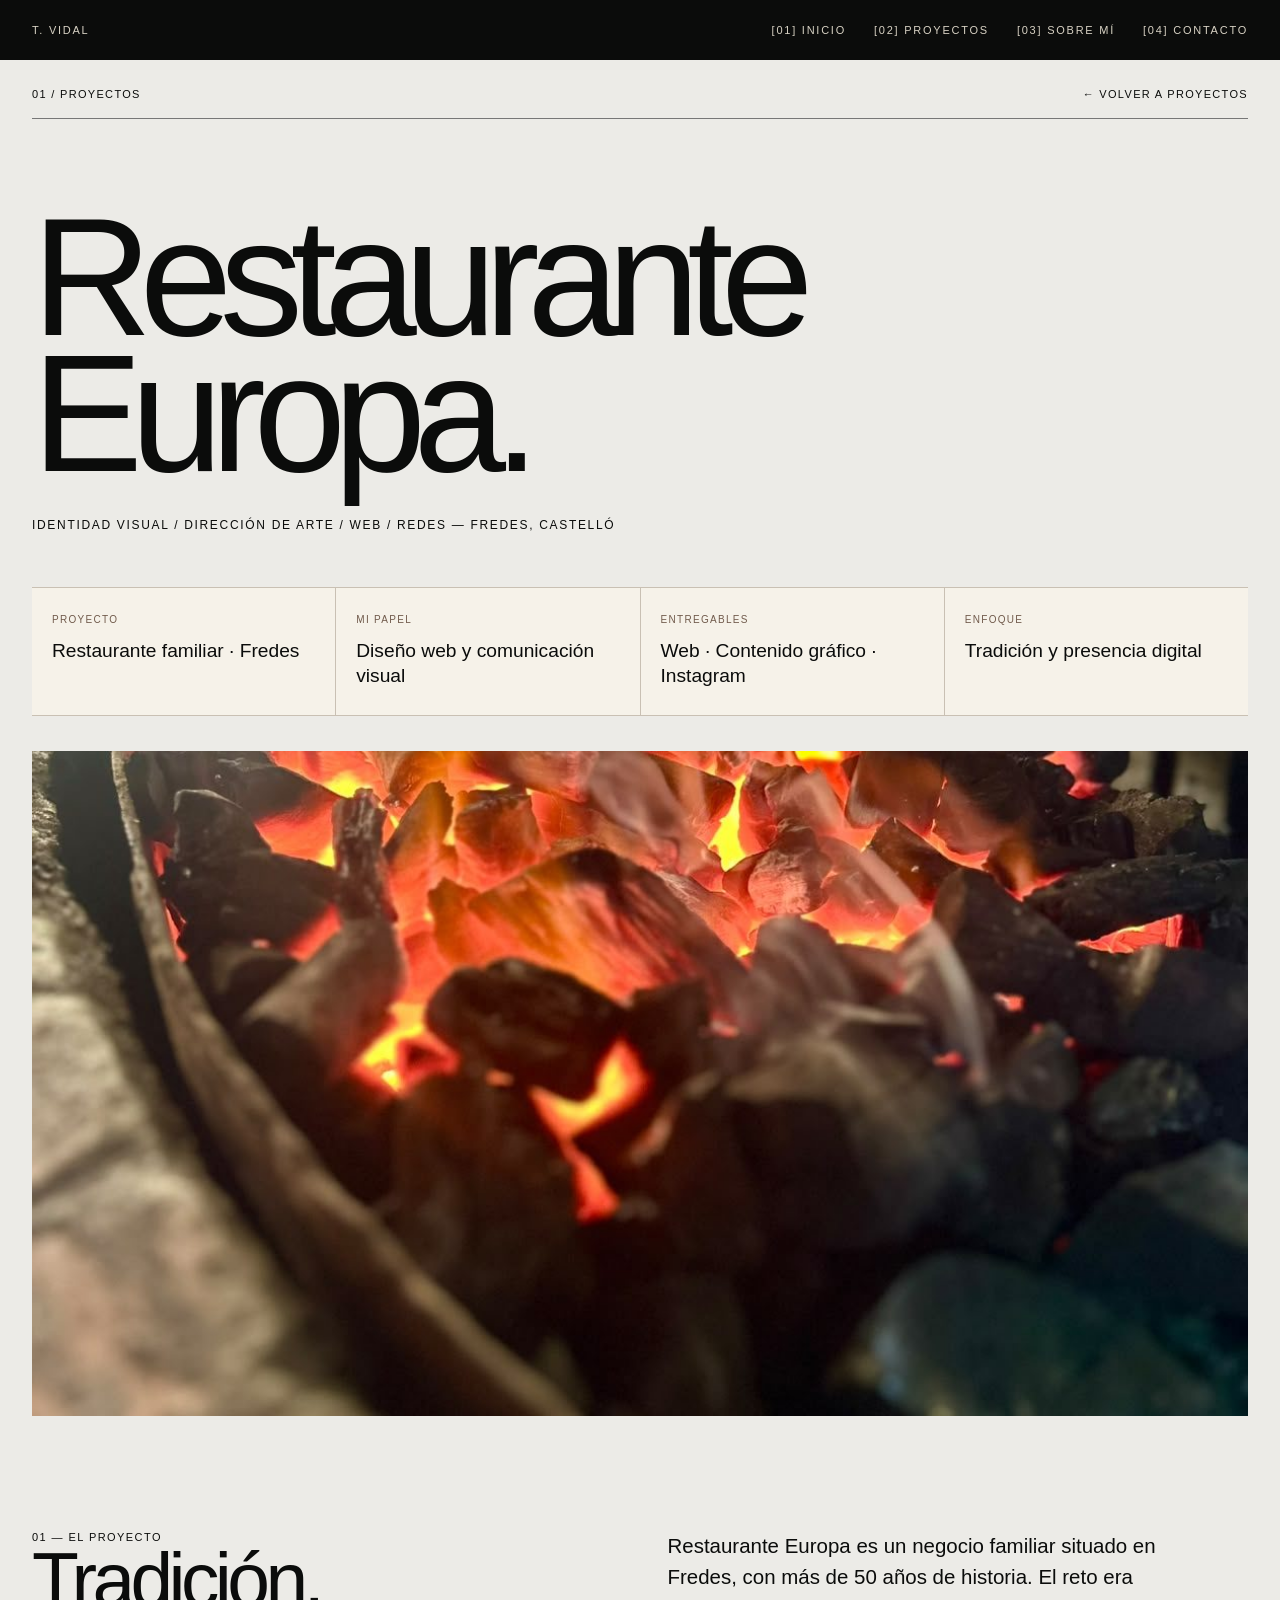
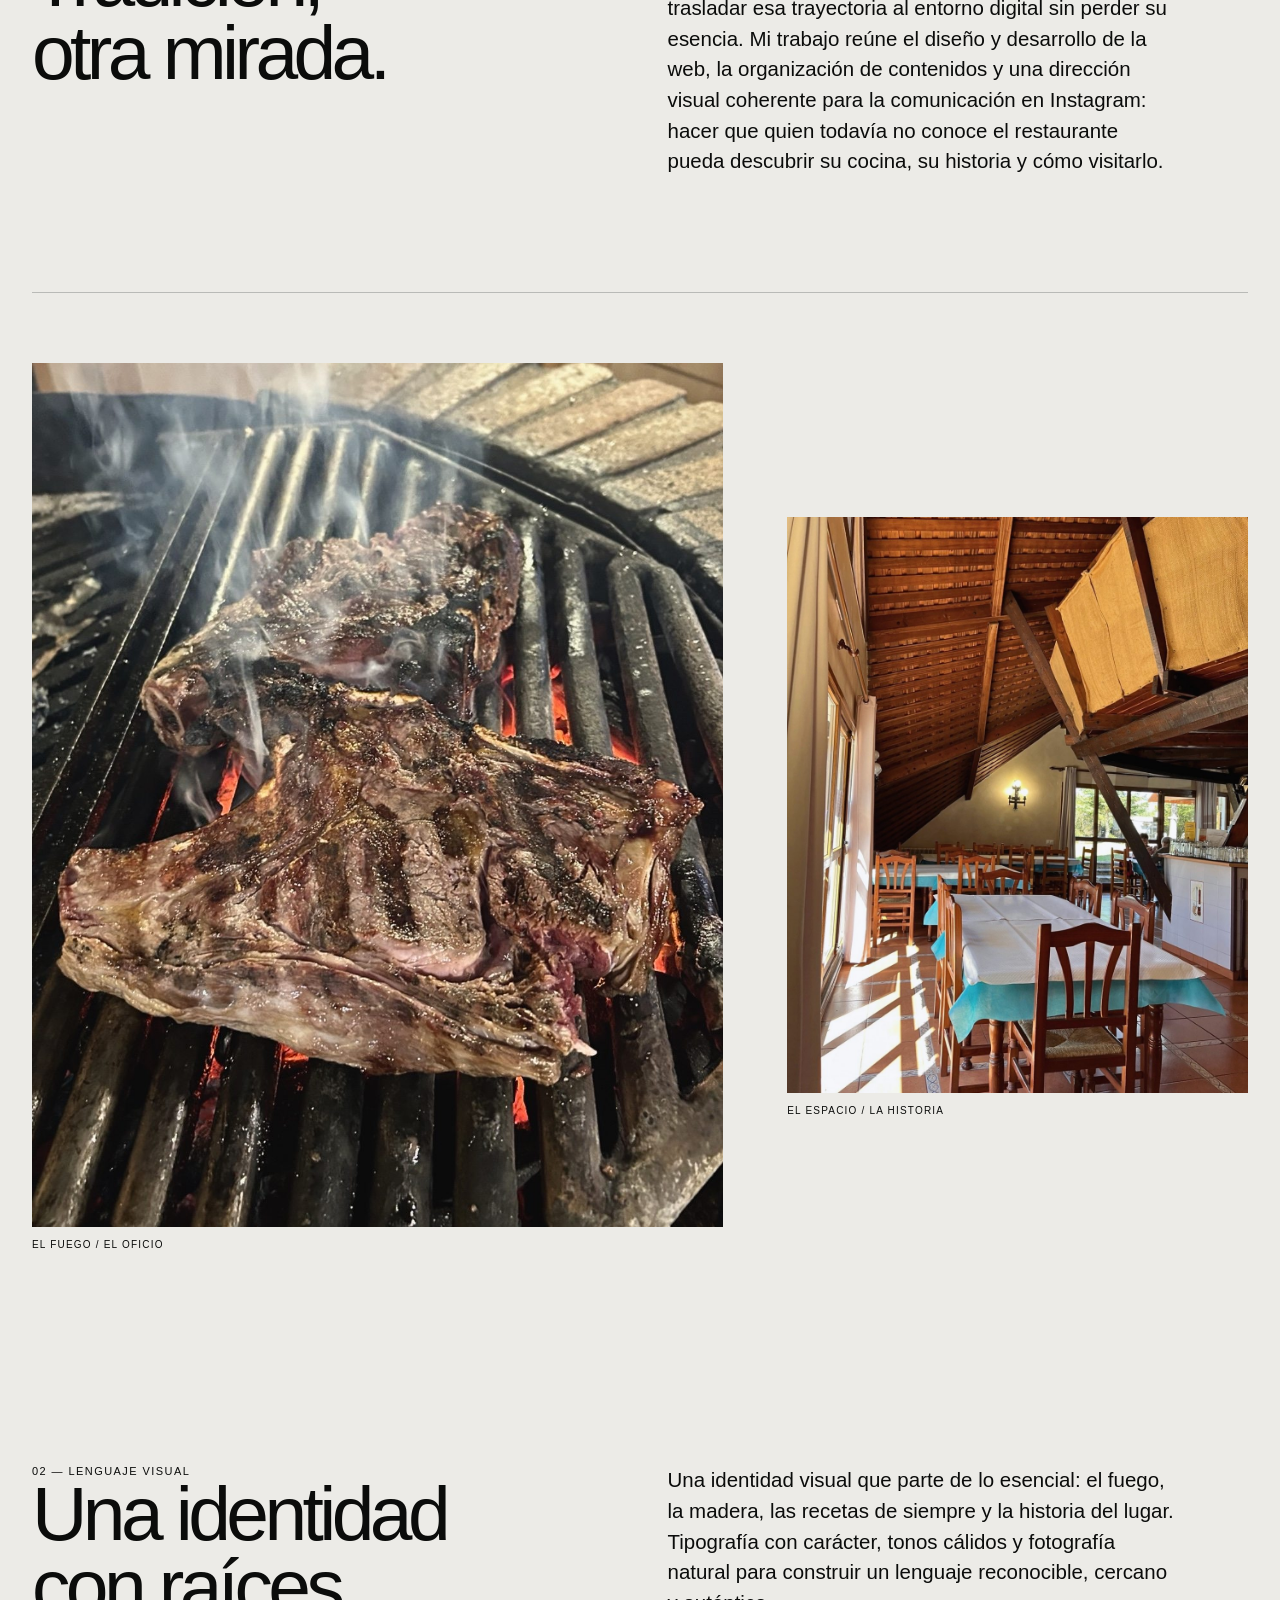
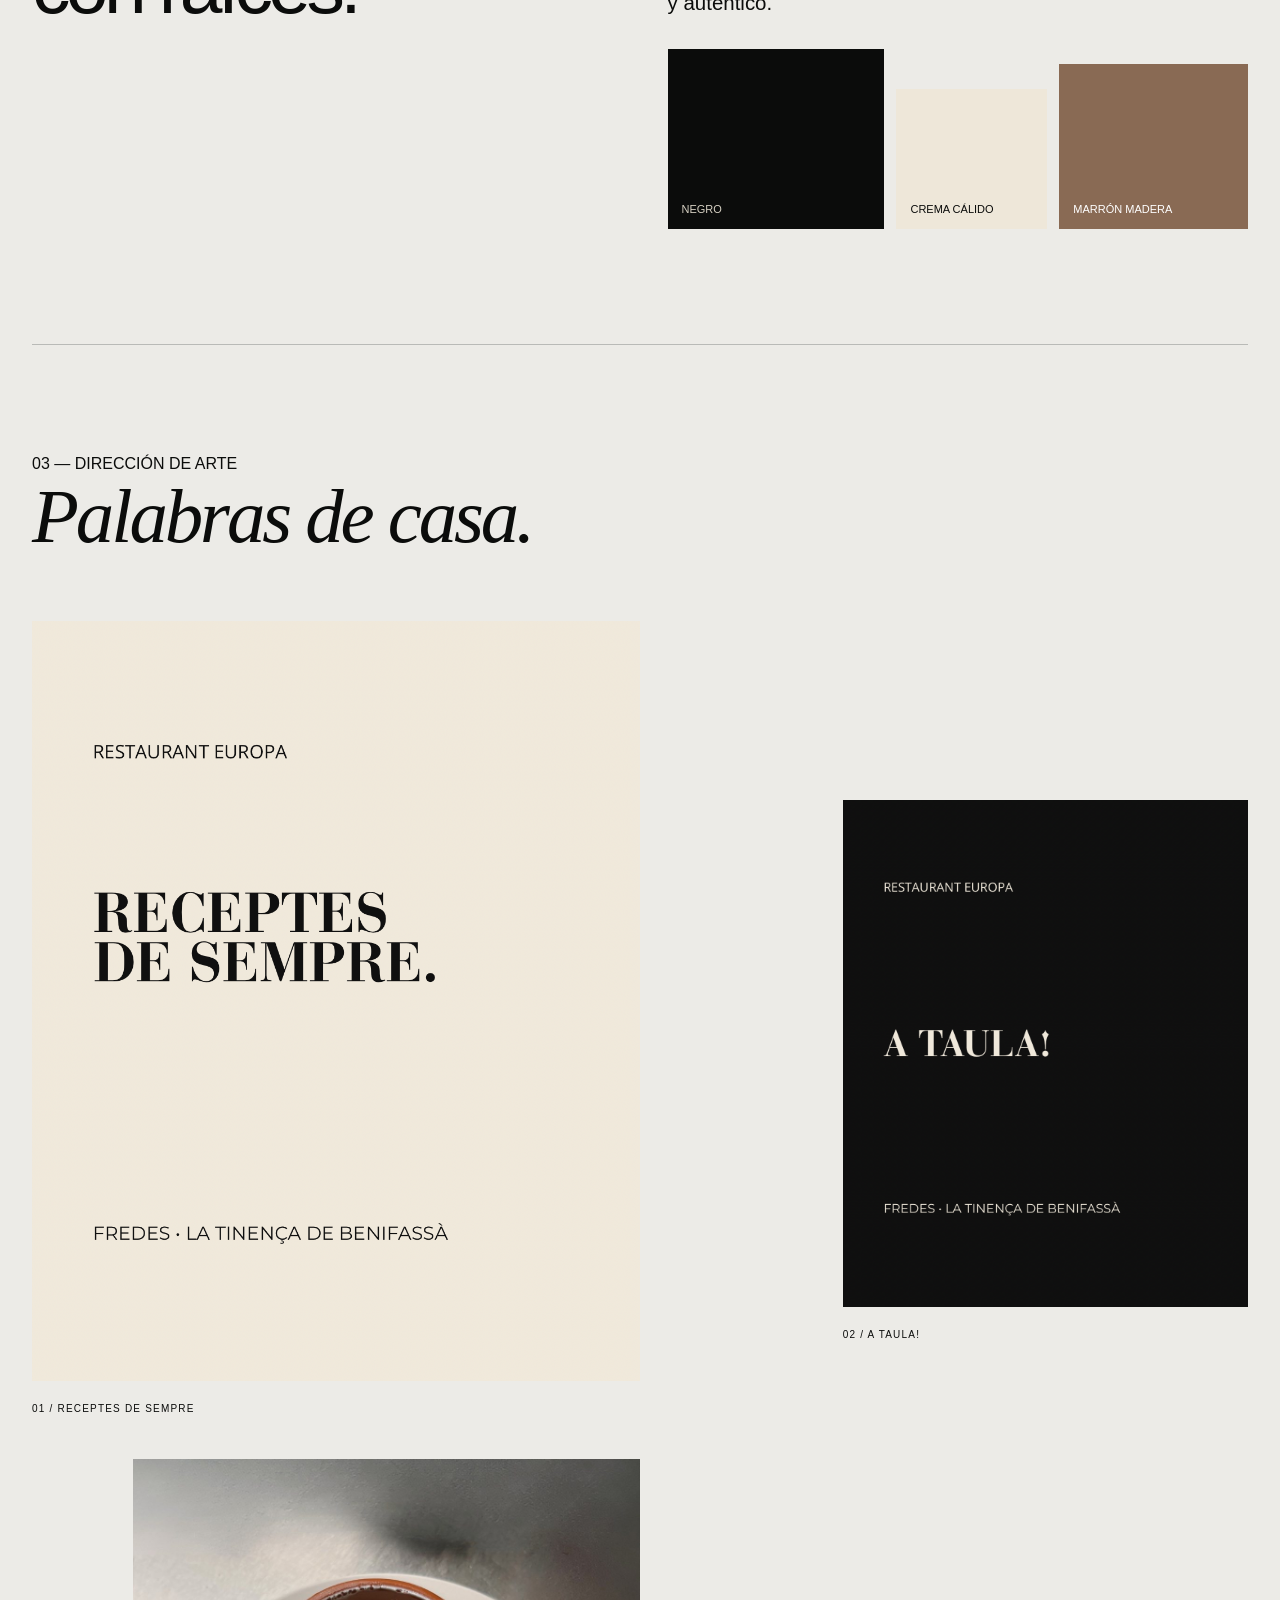
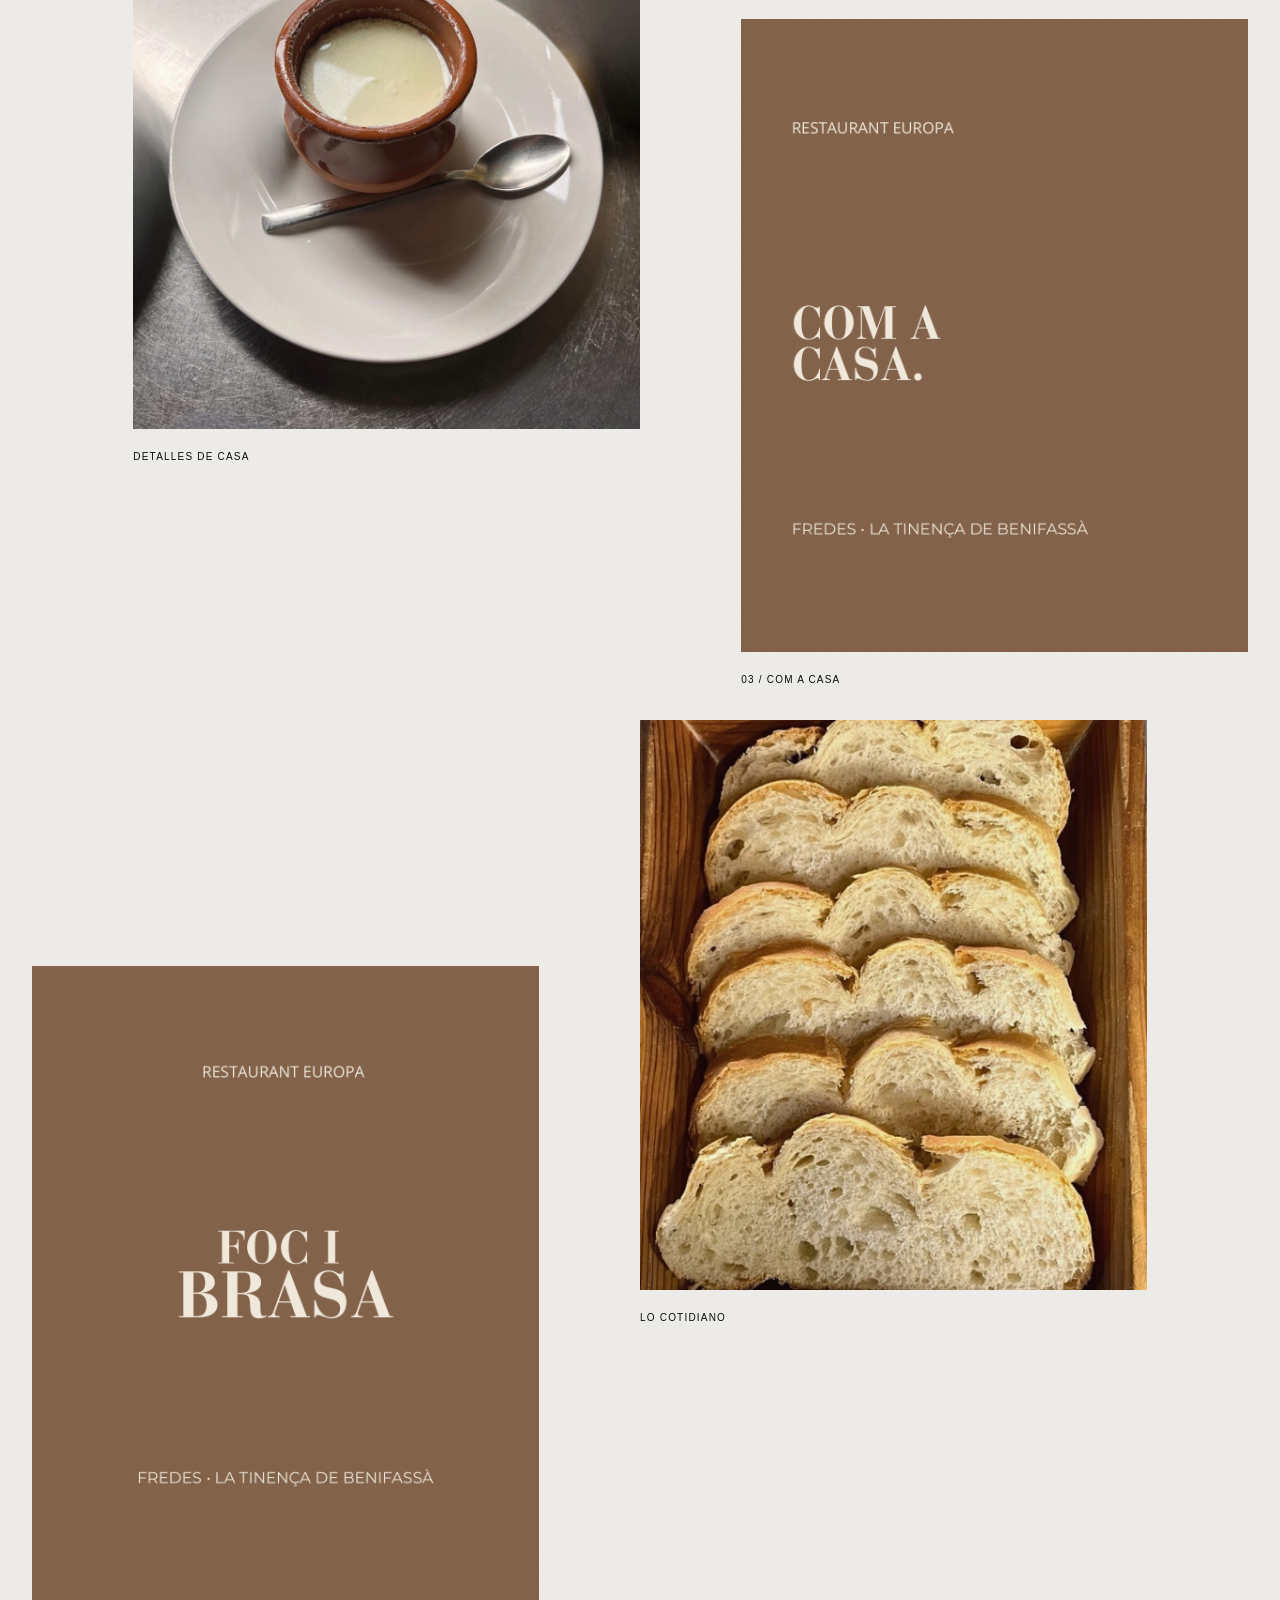
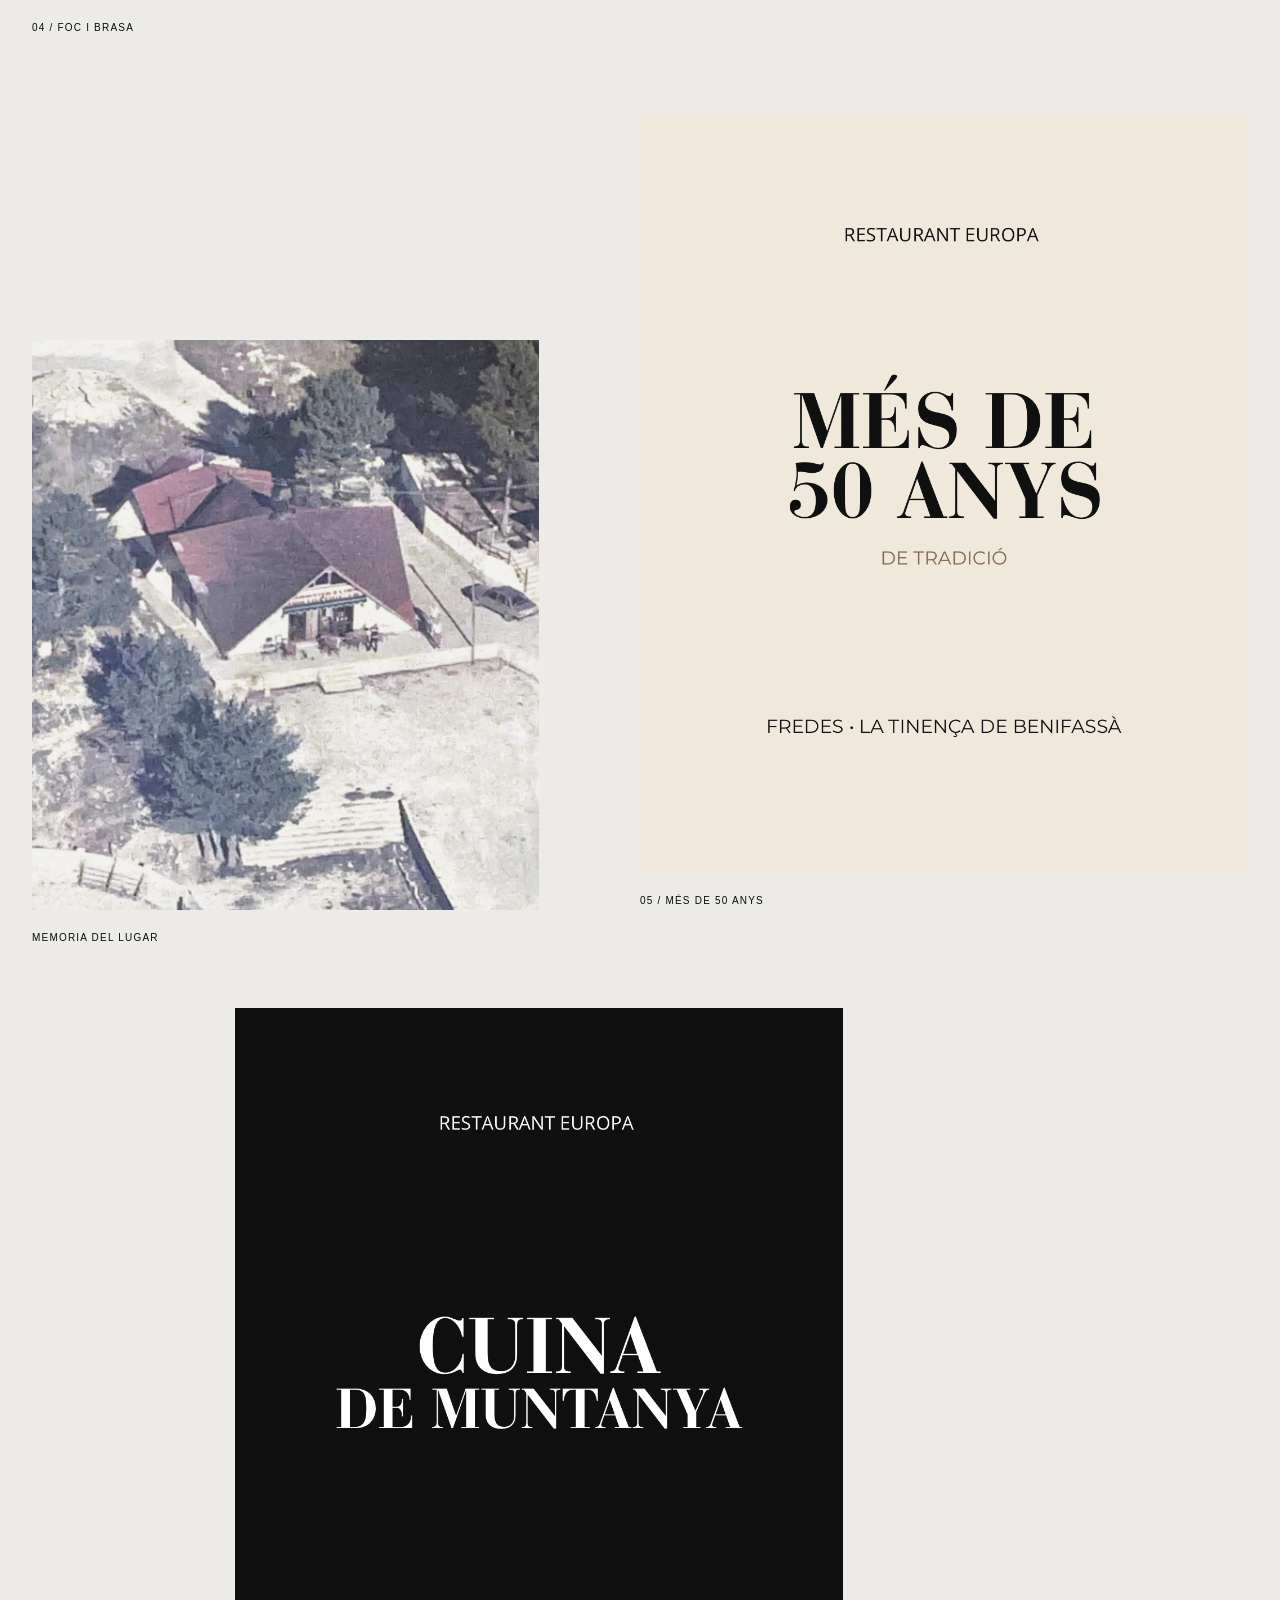
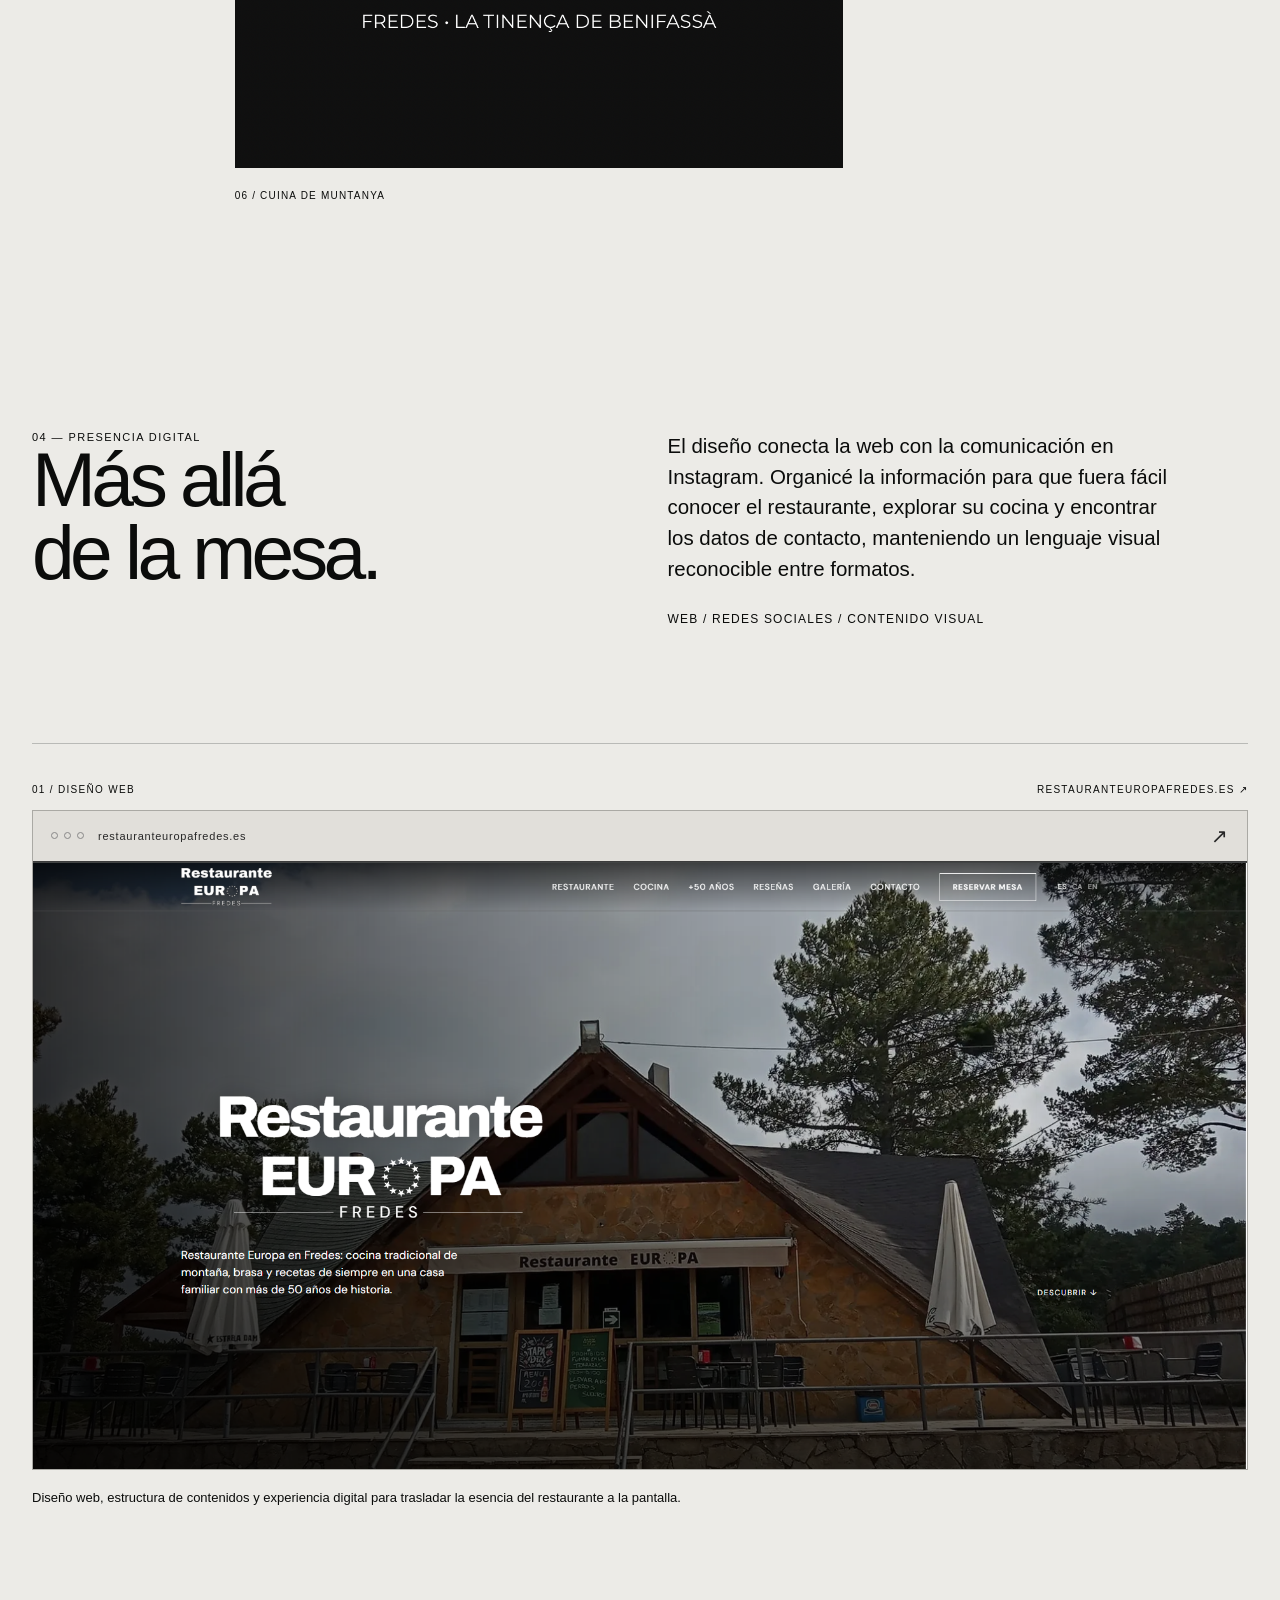
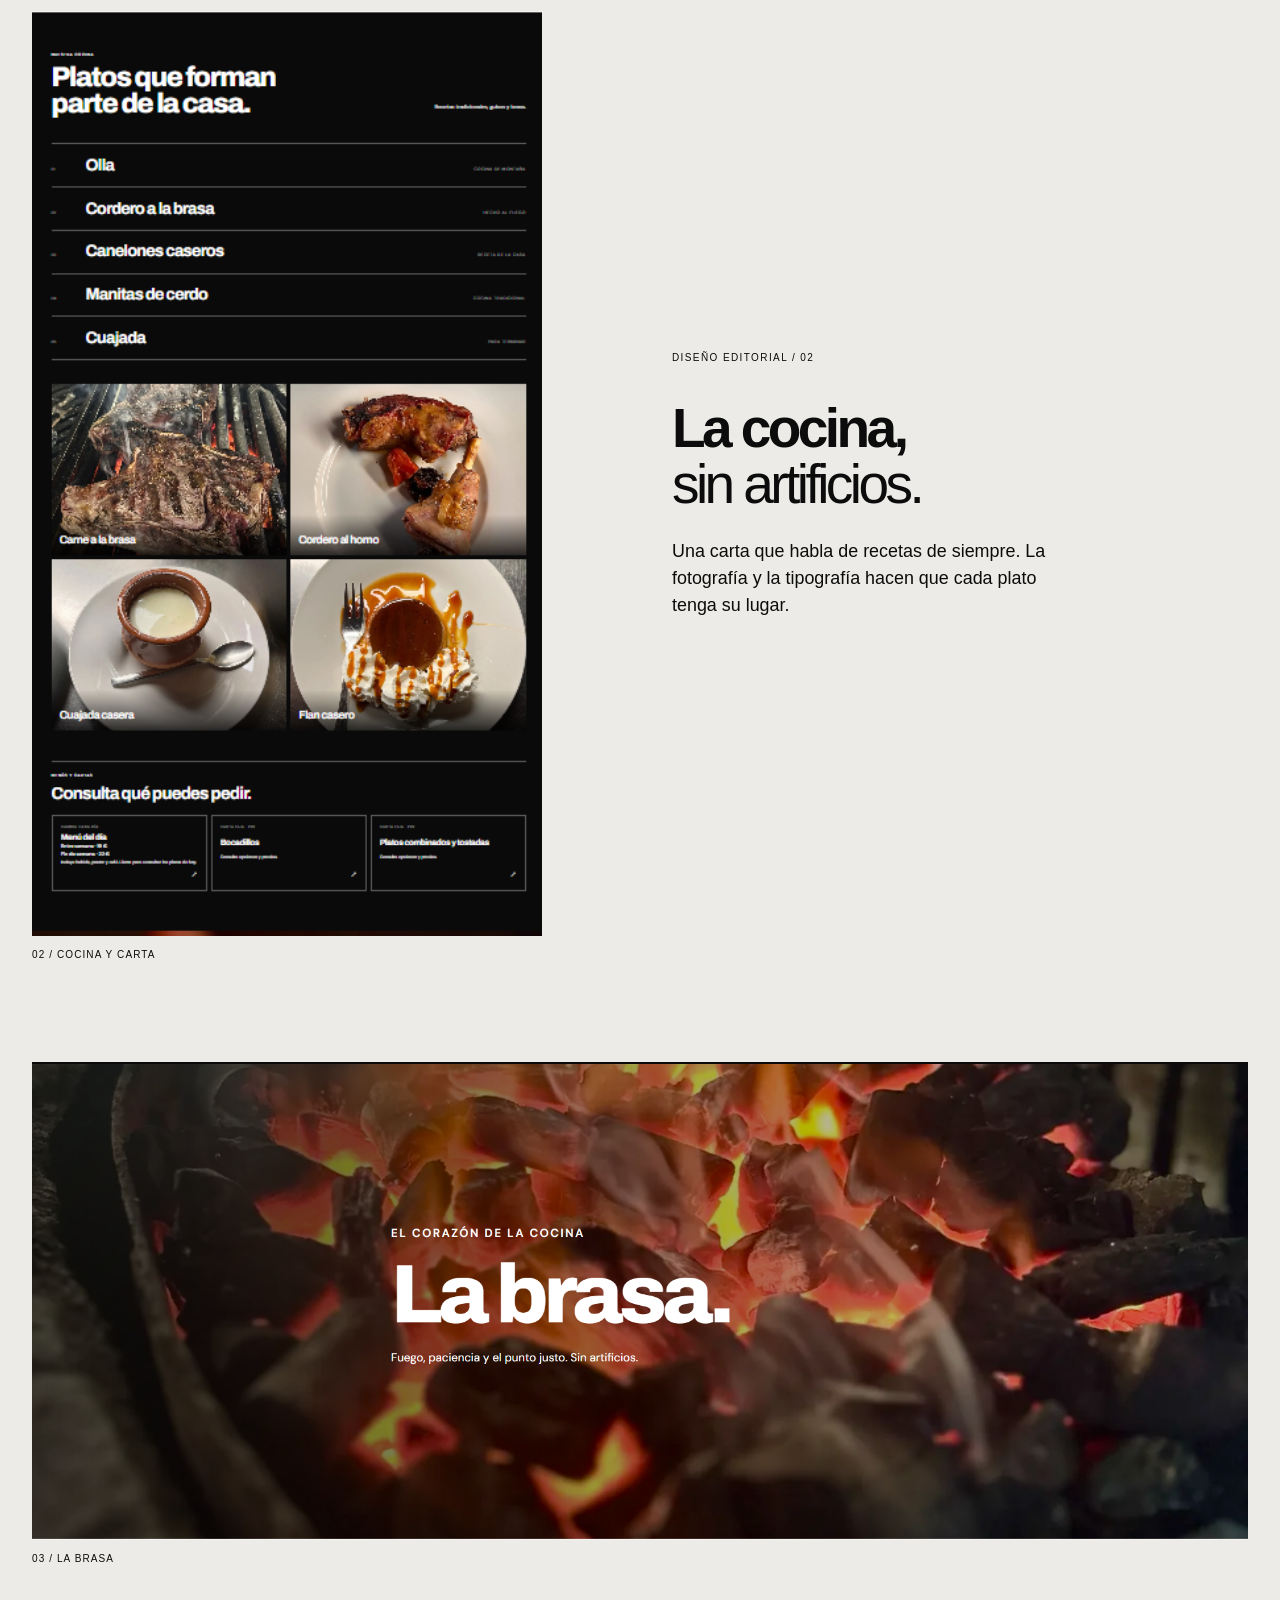
<file: restaurante-europa.html>
<!DOCTYPE html>
<html lang="es">
<head>
<meta charset="UTF-8"><meta name="viewport" content="width=device-width, initial-scale=1">
<meta name="description" content="Restaurante Europa — Identidad visual, dirección de arte y presencia digital. Proyecto de Tania Vidal.">
<title>Restaurante Europa — Tania Vidal</title>
<link rel="stylesheet" href="style.css">
<style>
.case{background:#ecebe7;color:#0b0c0b;padding:28px 32px 100px}
.case-top{display:flex;justify-content:space-between;gap:20px;border-bottom:1px solid #777;padding-bottom:18px;font-size:11px;letter-spacing:.12em}
.case-hero{padding:90px 0 55px}.case-hero h1{font-size:clamp(70px,13vw,210px);line-height:.82;letter-spacing:-.075em;font-weight:500}
.case-hero p{margin-top:36px;font-size:12px;letter-spacing:.14em}
.case-cover{height:65vh;background:#c7c9c7;display:grid;place-items:center;overflow:hidden}
.case-cover img{width:100%;height:100%;object-fit:cover;object-position:center 50%}
.case-cover span{font-size:11px;letter-spacing:.14em;color:#454846}
.case-section{display:grid;grid-template-columns:1fr 1fr;gap:55px;padding:115px 0;border-bottom:1px solid #b9bab7}
.case-section .eyebrow{font-size:11px;letter-spacing:.13em}
.case-section h2{font-size:clamp(45px,6vw,95px);font-weight:500;line-height:.95;letter-spacing:-.06em}
.case-section .copy{max-width:510px;font-size:clamp(16px,1.6vw,23px);line-height:1.5}
.case-colors{display:grid;grid-template-columns:repeat(3,1fr);gap:10px;margin-top:30px}
.case-swatch{height:180px;display:flex;align-items:end;padding:14px;font-size:11px}
.case-swatch:nth-child(1){background:#0b0c0b;color:#d8d2c4}.case-swatch:nth-child(2){background:#eee7d9}.case-swatch:nth-child(3){background:#896a54;color:#fff}
.case-art{padding:110px 0 30px}.case-art h2{font:italic clamp(42px,6vw,90px) Georgia,serif;letter-spacing:-.04em;margin-bottom:40px}
.case-posters{display:grid;grid-template-columns:repeat(3,1fr);gap:15px}
.case-poster{aspect-ratio:4/5;display:flex;flex-direction:column;justify-content:space-between;padding:24px;background:#eee7d9}
.case-poster:nth-child(2){background:#0b0c0b;color:#eee7d9}.case-poster:nth-child(3){background:#896a54;color:#eee7d9}
.case-poster small{font-size:10px;letter-spacing:.1em}.case-poster strong{font:normal clamp(26px,3.7vw,70px)/.95 Georgia,serif}
.case-outro{padding:100px 0 20px;display:flex;justify-content:space-between;gap:30px;align-items:end}
.case-outro p{font:italic clamp(35px,5vw,75px) Georgia,serif}
.case-outro a{font-size:12px;border-bottom:1px solid;padding-bottom:5px}
@media(max-width:700px){.case{padding:24px 20px 65px}.case-hero{padding:70px 0 35px}.case-hero h1{font-size:clamp(56px,14vw,100px)}.case-cover{height:48vh}.case-section{grid-template-columns:1fr;gap:28px;padding:75px 0}.case-colors{gap:5px}.case-swatch{height:105px;padding:8px;font-size:9px}.case-posters{gap:6px}.case-poster{padding:9px}.case-poster small{font-size:7px}.case-poster strong{font-size:clamp(17px,4vw,32px)}.case-art{padding:75px 0 20px}.case-outro{padding-top:70px;display:block}.case-outro a{display:inline-block;margin-top:25px}}
.case-photo-pair{display:grid;grid-template-columns:1fr 1fr;gap:16px;margin:60px 0 30px}.case-photo-pair figure{min-width:0}.case-photo-pair img{display:block;width:100%;height:clamp(300px,55vw,680px);object-fit:cover;background:#c7c9c7}.case-photo-pair figcaption{font-size:10px;letter-spacing:.12em;margin-top:12px}.case-photo-trio{grid-template-columns:repeat(3,1fr)}.case-photo-trio img{height:clamp(230px,38vw,500px)}@media(max-width:700px){.case-photo-pair{gap:8px;margin:35px 0}.case-photo-pair img{height:260px}.case-photo-trio{grid-template-columns:1fr 1fr}.case-photo-trio figure:last-child{grid-column:1/-1}.case-photo-trio figure:last-child img{height:340px}.case-photo-pair figcaption{font-size:8px}}@media(prefers-reduced-motion:no-preference){.reveal-ready .reveal{opacity:0;transform:translateY(28px);transition:opacity .7s ease,transform .7s cubic-bezier(.2,.7,.2,1)}.reveal-ready .reveal.is-visible{opacity:1;transform:none}.reveal-ready .reveal:nth-child(2){transition-delay:.08s}.reveal-ready .reveal:nth-child(3){transition-delay:.16s}.reveal-ready .reveal:nth-child(4){transition-delay:.24s}.reveal-ready .reveal:nth-child(5){transition-delay:.32s}.reveal-ready .reveal:nth-child(6){transition-delay:.4s}}
.case-posters{gap:clamp(10px,1.8vw,24px);align-items:start;margin-top:35px}.case-posters figure{min-width:0}.case-posters img{width:100%;height:auto;aspect-ratio:4/5;object-fit:contain;display:block}.case-posters figcaption{font-size:10px;letter-spacing:.12em;padding:12px 0 0}.case-art{padding-bottom:65px}.case-cover{height:min(74vh,850px)}.case-cover img{object-position:center 48%}.case-web-preview{margin:30px 0 65px;padding:clamp(20px,5vw,75px);background:#d7d5d0}.case-browser{border:1px solid #999b99;background:#ecebe7;box-shadow:0 18px 40px rgba(0,0,0,.08)}.case-browser-bar{display:flex;align-items:center;gap:12px;padding:13px 16px;border-bottom:1px solid #b7b7b3;font-size:10px;letter-spacing:.08em}.case-browser-dots{display:flex;gap:5px}.case-browser-dots i{display:block;width:7px;height:7px;border:1px solid #777;border-radius:50%}.case-browser-screen{min-height:clamp(260px,38vw,520px);background:#171614;color:#eee7d9;display:flex;flex-direction:column;justify-content:center;align-items:center;gap:24px;padding:45px 20px;text-align:center}.case-browser-screen strong{font:normal clamp(38px,6vw,90px)/.9 Georgia,serif;letter-spacing:-.055em}.case-browser-screen span{font-size:11px;letter-spacing:.16em}.case-browser-screen a{border:1px solid #eee7d9;padding:14px 20px;font-size:10px;letter-spacing:.12em}.case-web-caption{display:flex;justify-content:space-between;gap:20px;margin-top:15px;font-size:10px;letter-spacing:.1em}@media(max-width:700px){.case-posters{grid-template-columns:repeat(2,1fr);gap:12px}.case-posters figcaption{font-size:8px}.case-cover{height:55vh}.case-web-caption{display:block}.case-web-caption span{display:block;margin-top:8px}} 

/* Editorial, asymmetric art direction — no forced cropping on the cover */
.case-cover{height:auto;display:block;overflow:visible;background:transparent}
.case-cover img{display:block;width:100%;height:auto;max-height:none;object-fit:contain;object-position:center}
.case-photo-pair{display:flex;align-items:flex-start;gap:clamp(20px,5vw,100px);margin:70px 0 100px}
.case-photo-pair figure{flex:1;min-width:0}
.case-photo-pair figure:first-child{flex:1.2}
.case-photo-pair figure:last-child{flex:.8;margin-top:clamp(55px,12vw,200px)}
.case-photo-pair img{width:100%;height:auto;max-height:780px;object-fit:contain;object-position:top left}
.case-photo-trio{display:grid;grid-template-columns:repeat(12,minmax(0,1fr));gap:0;margin:90px 0 100px;align-items:start}
.case-photo-trio figure:first-child{grid-column:1/span 5;grid-row:1}
.case-photo-trio figure:nth-child(2){grid-column:8/span 5;grid-row:1;margin-top:130px}
.case-photo-trio figure:last-child{grid-column:3/span 7;grid-row:2;margin-top:80px}
.case-photo-trio img{height:auto;max-height:none;object-fit:contain}
.case-posters{display:grid;grid-template-columns:repeat(12,minmax(0,1fr));gap:0;align-items:start;margin:60px 0 30px}
.case-posters figure{min-width:0;position:relative}
.case-posters figure:nth-child(1){grid-column:1/span 6;grid-row:1}
.case-posters figure:nth-child(2){grid-column:9/span 4;grid-row:1;margin-top:clamp(100px,17vw,300px)}
.case-posters figure:nth-child(3){grid-column:3/span 5;grid-row:2;margin-top:-30px}
.case-posters figure:nth-child(4){grid-column:9/span 4;grid-row:3;margin-top:-90px}
.case-posters figure:nth-child(5){grid-column:1/span 5;grid-row:4;margin-top:-80px}
.case-posters figure:nth-child(6){grid-column:7/span 6;grid-row:4;margin-top:clamp(100px,15vw,240px)}
.case-posters img{display:block;width:100%;height:auto;aspect-ratio:auto;object-fit:contain}
.case-posters figcaption{font-size:10px;letter-spacing:.12em;padding:12px 0 0}
.case-art{padding-bottom:35px}
.case-colors{grid-template-columns:1.15fr .8fr 1fr;gap:12px}
.case-swatch:nth-child(2){height:140px;margin-top:40px}
.case-swatch:nth-child(3){height:165px;margin-top:15px}
@media(max-width:700px){
.case-cover{height:auto}
.case-cover img{height:auto;max-height:none}
.case-photo-pair{display:grid;grid-template-columns:repeat(6,minmax(0,1fr));gap:0;margin:45px 0 65px}
.case-photo-pair figure:first-child{grid-column:1/span 5}
.case-photo-pair figure:last-child{grid-column:3/span 4;margin-top:30px}
.case-photo-pair img{height:auto;max-height:none}
.case-photo-trio{display:grid;grid-template-columns:repeat(6,minmax(0,1fr));margin:60px 0}
.case-photo-trio figure:first-child{grid-column:1/span 4;grid-row:1}
.case-photo-trio figure:nth-child(2){grid-column:4/span 3;grid-row:2;margin-top:-30px}
.case-photo-trio figure:last-child{grid-column:1/span 5;grid-row:3;margin-top:40px}
.case-photo-trio figure:last-child img{height:auto}
.case-posters{display:grid;grid-template-columns:repeat(6,minmax(0,1fr));gap:0;margin-top:40px}
.case-posters figure:nth-child(1){grid-column:1/span 5;grid-row:1}
.case-posters figure:nth-child(2){grid-column:3/span 4;grid-row:2;margin-top:35px}
.case-posters figure:nth-child(3){grid-column:1/span 5;grid-row:3;margin-top:55px}
.case-posters figure:nth-child(4){grid-column:3/span 4;grid-row:4;margin-top:35px}
.case-posters figure:nth-child(5){grid-column:1/span 5;grid-row:5;margin-top:55px}
.case-posters figure:nth-child(6){grid-column:3/span 4;grid-row:6;margin-top:35px}
.case-posters figcaption{font-size:8px}
.case-colors{gap:7px}
}

/* Fire-led cinematic crop: remove the empty, blurred upper half */
.case-cover{height:clamp(330px,52vw,680px);overflow:hidden}
.case-cover img{width:100%;height:100%;object-fit:cover;object-position:center 78%}
.case-story{display:grid;grid-template-columns:repeat(12,minmax(0,1fr));gap:0;align-items:start;margin-bottom:80px}
.case-story figure{grid-row:auto!important;min-width:0}
.case-story figure:nth-child(1){grid-column:1/span 6;grid-row:1!important;margin:0}
.case-story figure:nth-child(2){grid-column:9/span 4;grid-row:1!important;margin:clamp(90px,14vw,210px) 0 0}
.case-story figure:nth-child(3){grid-column:2/span 5;grid-row:2!important;margin:45px 0 0}
.case-story figure:nth-child(4){grid-column:8/span 5;grid-row:2!important;margin:clamp(100px,16vw,230px) 0 0}
.case-story figure:nth-child(5){grid-column:7/span 5;grid-row:3!important;margin:35px 0 0}
.case-story figure:nth-child(6){grid-column:1/span 5;grid-row:3!important;margin:clamp(140px,22vw,300px) 0 0}
.case-story figure:nth-child(7){grid-column:7/span 6;grid-row:4!important;margin:80px 0 0}
.case-story figure:nth-child(8){grid-column:1/span 5;grid-row:4!important;margin:clamp(150px,24vw,330px) 0 0}
.case-story figure:nth-child(9){grid-column:3/span 6;grid-row:5!important;margin:65px 0 0}
.case-story img{width:100%;height:auto;aspect-ratio:auto;object-fit:contain}
.case-story figure:nth-child(3) img,.case-story figure:nth-child(5) img,.case-story figure:nth-child(8) img{display:block;max-height:570px;object-fit:cover;aspect-ratio:4/5}
.case-story figcaption{font-size:10px;letter-spacing:.12em;margin-top:10px}
@media(max-width:700px){
.case-cover{height:clamp(260px,68vw,450px)}
.case-cover img{height:100%;object-fit:cover;object-position:center 78%}
.case-story{grid-template-columns:repeat(6,minmax(0,1fr));margin-bottom:60px}
.case-story figure:nth-child(1){grid-column:1/span 5;grid-row:1!important;margin:0}
.case-story figure:nth-child(2){grid-column:3/span 4;grid-row:2!important;margin:40px 0 0}
.case-story figure:nth-child(3){grid-column:1/span 5;grid-row:3!important;margin:45px 0 0}
.case-story figure:nth-child(4){grid-column:2/span 5;grid-row:4!important;margin:40px 0 0}
.case-story figure:nth-child(5){grid-column:1/span 4;grid-row:5!important;margin:45px 0 0}
.case-story figure:nth-child(6){grid-column:3/span 4;grid-row:6!important;margin:40px 0 0}
.case-story figure:nth-child(7){grid-column:1/span 5;grid-row:7!important;margin:45px 0 0}
.case-story figure:nth-child(8){grid-column:2/span 5;grid-row:8!important;margin:40px 0 0}
.case-story figure:nth-child(9){grid-column:1/span 5;grid-row:9!important;margin:45px 0 0}
.case-story figcaption{font-size:8px}
}
.case-photo-pair img,.case-photo-trio img,.case-story img{background:transparent!important}.case-photo-pair figure,.case-photo-trio figure{background:transparent}.case-photo-pair img{object-fit:cover;object-position:center;max-height:none}.case-photo-pair figure:first-child img{aspect-ratio:4/5}.case-photo-pair figure:last-child img{aspect-ratio:auto}@media(max-width:700px){.case-photo-pair figure:first-child img{aspect-ratio:auto}}

.digital-showcase{padding:40px 0 80px}
.digital-index{display:flex;justify-content:space-between;gap:15px;margin-bottom:15px;font-size:10px;letter-spacing:.13em}
.digital-web-frame{border:1px solid #9a9995;background:#111}
.digital-web-top{display:flex;align-items:center;gap:14px;padding:13px 18px;background:#e1dfda;color:#272727;font-size:11px;letter-spacing:.07em}
.digital-web-top>a{margin-left:auto;font-size:20px}
.digital-web-dots{display:flex;gap:6px}.digital-web-dots i{width:7px;height:7px;border:1px solid #888;border-radius:50%;display:block}
.digital-web-image{height:clamp(380px,53vw,740px);position:relative;overflow:hidden}
.digital-web-image>img{width:100%;height:100%;object-fit:cover;object-position:center 50%;filter:brightness(.42)}
.digital-web-overlay{position:absolute;inset:0;display:flex;flex-direction:column;align-items:center;justify-content:center;gap:24px;color:#eee7d9;text-align:center;padding:30px}
.digital-web-overlay span{font-size:11px;letter-spacing:.18em}
.digital-web-overlay strong{font:normal clamp(46px,8vw,128px)/.86 Georgia,serif;letter-spacing:-.06em}
.digital-web-overlay a{border-bottom:1px solid currentColor;padding-bottom:6px;font-size:11px;letter-spacing:.12em}
.digital-note{font-size:13px;line-height:1.6;max-width:650px;margin:18px 0 0}
.digital-note em{opacity:.6}
.digital-social{display:grid;grid-template-columns:1.2fr .8fr;align-items:center;gap:clamp(35px,9vw,180px);padding:160px 4vw 80px}
.digital-social-copy{align-self:start;padding-top:75px}
.digital-index-label{font-size:11px;letter-spacing:.13em}
.digital-social h3{font-size:clamp(48px,6.5vw,110px);font-weight:500;letter-spacing:-.07em;line-height:.9;margin:45px 0}
.digital-social h3 em{font-family:Georgia,serif;font-weight:400}
.digital-social-copy p{max-width:420px;font-size:clamp(17px,1.5vw,22px);line-height:1.5;margin-bottom:40px}
.digital-social-copy a{display:inline-block;border-bottom:1px solid;padding-bottom:6px;font-size:11px;letter-spacing:.13em}
.digital-social-art{margin-top:0;transform:rotate(3deg)}
.digital-social-art img{display:block;width:100%;height:auto}
.digital-social-art figcaption{font-size:10px;letter-spacing:.1em;margin-top:15px}
@media(max-width:700px){.digital-index{font-size:8px}.digital-web-image{height:420px}.digital-web-overlay strong{font-size:clamp(45px,11vw,70px)}.digital-social{display:flex;flex-direction:column;gap:65px;align-items:stretch;padding:90px 0 40px}.digital-social-copy{padding-top:0}.digital-social h3{margin:30px 0}.digital-social-art{width:78%;align-self:flex-end;transform:rotate(2deg)}}

/* Real website presentation — intentional editorial spreads */
.digital-real-browser{display:block;text-decoration:none;color:inherit;border:1px solid #aaa9a4;background:#111}
.digital-real-browser>img{width:100%;height:auto;display:block}
.digital-browser-arrow{margin-left:auto;font-size:20px}
.digital-editorial-sequence{display:flex;flex-direction:column;gap:clamp(65px,8vw,125px);margin:clamp(70px,8vw,130px) 0 75px}
.digital-shot{min-width:0;margin:0}
.digital-shot img{display:block;width:100%;height:auto;object-fit:contain}
.digital-shot figcaption{font-size:10px;letter-spacing:.11em;padding-top:13px}
.digital-spread{display:grid;grid-template-columns:minmax(0,1fr) minmax(0,1fr);column-gap:clamp(35px,5vw,100px);align-items:center}
.digital-spread-cuisine .digital-shot-menu{width:min(100%,510px);justify-self:start}
.digital-spread-history .digital-shot-history{width:min(100%,490px);justify-self:center}
.digital-spread-copy{max-width:530px}
.digital-eyebrow{display:block;font-size:10px;letter-spacing:.14em;margin-bottom:clamp(22px,3vw,48px)}
.digital-spread-copy h3{font-size:clamp(36px,4.3vw,80px);line-height:1.01;letter-spacing:-.065em;font-weight:700;margin:0 0 26px}
.digital-spread-copy h3 em{font-style:normal;font-weight:400}
.digital-spread-copy p{font-size:clamp(15px,1.4vw,21px);line-height:1.5;max-width:390px;margin:0}
.digital-shot-brasa{width:100%}
.digital-shot-contact{width:100%;max-width:1250px;align-self:center}
.digital-social{border-top:1px solid #c6c3be}
.digital-social-sign{background:#111;color:#eee7da;aspect-ratio:4/5;display:flex;flex-direction:column;justify-content:space-between;padding:clamp(18px,2vw,36px);transform:rotate(2deg)}
.digital-social-sign span{font-size:clamp(9px,.9vw,13px);letter-spacing:.12em}
.digital-social-sign strong{font-size:clamp(38px,4vw,90px);letter-spacing:-.065em;line-height:.91;font-weight:700}
@media(max-width:700px){
.digital-editorial-sequence{gap:65px;margin:65px 0}
.digital-spread{grid-template-columns:1fr;gap:32px}
.digital-spread-cuisine .digital-shot-menu{width:min(90%,440px)}
.digital-spread-cuisine .digital-spread-copy{width:90%;justify-self:end}
.digital-spread-history .digital-spread-copy{grid-row:1}
.digital-spread-history .digital-shot-history{grid-row:2;width:min(90%,440px);justify-self:end}
.digital-spread-copy h3{font-size:clamp(35px,9vw,55px)}
.digital-shot-contact{width:100%}
.digital-social-sign{width:80%;align-self:flex-end}
}

/* Final digital handoff: original photography, quiet interactions */
.digital-social-photo{position:relative;display:block;overflow:hidden;min-height:370px;aspect-ratio:4/5;color:#fff;text-decoration:none;background:#151515}
.digital-social-photo>img{display:block;width:100%;height:100%;position:absolute;inset:0;object-fit:cover;transition:transform .65s cubic-bezier(.2,.7,.2,1)}
.digital-social-photo:after{content:"";position:absolute;inset:40% 0 0;background:linear-gradient(transparent,rgba(0,0,0,.7));pointer-events:none}
.digital-social-photo>span{position:absolute;z-index:1;left:clamp(18px,3vw,45px);right:clamp(18px,3vw,45px);bottom:clamp(18px,3vw,45px);display:flex;justify-content:space-between;align-items:end;gap:12px;font-size:clamp(10px,1vw,13px);letter-spacing:.08em}
.digital-social-photo>span b{font-weight:600}
.digital-social-photo:hover>img{transform:scale(1.045)}
.digital-real-browser{transition:box-shadow .3s ease}
.digital-real-browser:hover{box-shadow:0 20px 50px rgba(0,0,0,.12)}
@media(max-width:700px){.digital-social-photo{min-height:300px;aspect-ratio:4/5}.digital-social-photo>span{flex-wrap:wrap}}
@media(prefers-reduced-motion:reduce){.digital-social-photo>img,.digital-real-browser{transition:none}}

/* Client-facing case study additions */
.europa-facts{display:grid;grid-template-columns:repeat(4,minmax(0,1fr));gap:1px;background:#c9c0b3;border-top:1px solid #c9c0b3;border-bottom:1px solid #c9c0b3;margin-bottom:35px}
.europa-facts>div{background:#f6f2e9;padding:26px 20px;display:flex;flex-direction:column;gap:14px}
.europa-facts span{font-size:10px;letter-spacing:.13em;color:#715b4c}
.europa-facts strong{font-size:clamp(15px,1.5vw,21px);font-weight:500;line-height:1.3}
.europa-outro-sub{display:block;font-size:17px;line-height:1.5;max-width:470px;margin-top:20px;color:#63594f}
.europa-outro-links{display:flex;flex-direction:column;align-items:flex-start;gap:24px}
.europa-outro .europa-contact-link{display:inline-block;background:#151411;color:#eee7d9;border:0;padding:17px 22px;font-size:11px;letter-spacing:.11em;text-decoration:none}
@media(max-width:700px){.europa-facts{grid-template-columns:1fr 1fr;margin-bottom:20px}.europa-facts>div{padding:20px 14px}.europa-outro-links{margin-top:35px}}
</style>
</head>
<body>
<header class="site-header"><a class="logo" href="index.html#home">T. VIDAL</a><nav aria-label="Main navigation"><a href="index.html#home">[01] INICIO</a><a href="index.html#work">[02] PROYECTOS</a><a href="index.html#about">[03] SOBRE MÍ</a><a href="index.html#contact">[04] CONTACTO</a></nav></header>
<main class="case">
<div class="case-top"><span>01 / PROYECTOS</span><a href="index.html#work">← VOLVER A PROYECTOS</a></div>
<section class="case-hero"><h1>Restaurante<br>Europa.</h1><p>IDENTIDAD VISUAL / DIRECCIÓN DE ARTE / WEB / REDES — FREDES, CASTELLÓ</p></section>
<aside class="europa-facts" aria-label="Datos del proyecto"><div><span>PROYECTO</span><strong>Restaurante familiar · Fredes</strong></div><div><span>MI PAPEL</span><strong>Diseño web y comunicación visual</strong></div><div><span>ENTREGABLES</span><strong>Web · Contenido gráfico · Instagram</strong></div><div><span>ENFOQUE</span><strong>Tradición y presencia digital</strong></div></aside><div class="case-cover"><img src="images/europa-brasa.jpeg" alt="Fuego y brasas de la cocina del Restaurante Europa" loading="eager"></div>
<section class="case-section"><div><p class="eyebrow">01 — EL PROYECTO</p><h2>Tradición,<br>otra mirada.</h2></div><div class="copy"><p>Restaurante Europa es un negocio familiar situado en Fredes, con más de 50 años de historia. El reto era trasladar esa trayectoria al entorno digital sin perder su esencia. Mi trabajo reúne el diseño y desarrollo de la web, la organización de contenidos y una dirección visual coherente para la comunicación en Instagram: hacer que quien todavía no conoce el restaurante pueda descubrir su cocina, su historia y cómo visitarlo.</p></div></section>
<div class="case-photo-pair"><figure><img src="images/europa-parrilla.jpeg" alt="Carne cocinándose a la brasa" loading="lazy"><figcaption>EL FUEGO / EL OFICIO</figcaption></figure><figure><img src="images/europa-interior.jpeg" alt="Interior del restaurante" loading="lazy"><figcaption>EL ESPACIO / LA HISTORIA</figcaption></figure></div><section class="case-section"><div><p class="eyebrow">02 — LENGUAJE VISUAL</p><h2>Una identidad<br>con raíces.</h2></div><div><p class="copy">Una identidad visual que parte de lo esencial: el fuego, la madera, las recetas de siempre y la historia del lugar. Tipografía con carácter, tonos cálidos y fotografía natural para construir un lenguaje reconocible, cercano y auténtico.</p><div class="case-colors"><div class="case-swatch">NEGRO</div><div class="case-swatch">CREMA CÁLIDO</div><div class="case-swatch">MARRÓN MADERA</div></div></div></section>
<section class="case-art"><p class="eyebrow">03 — DIRECCIÓN DE ARTE</p><h2>Palabras de casa.</h2><div class="case-posters case-story">
<figure><img src="images/Imatge%20de%20ChatGPT%2021%20d%E2%80%99oct.%20del%202026%2C%2011_26_37.png" alt="Diseño original Receptes de sempre, fondo crema" loading="lazy"><figcaption>01 / RECEPTES DE SEMPRE</figcaption></figure>
<figure><img src="images/Imatge%20de%20ChatGPT%2021%20d%E2%80%99oct.%20del%202026%2C%2011_26_29.png" alt="Diseño original A taula, fondo negro" loading="lazy"><figcaption>02 / A TAULA!</figcaption></figure>
<figure><img src="images/europa-cuajada.jpeg" alt="Cuajada en recipiente de barro" loading="lazy"><figcaption>DETALLES DE CASA</figcaption></figure>
<figure><img src="images/Imatge%20de%20ChatGPT%2021%20d%E2%80%99oct.%20del%202026%2C%2011_26_18.png" alt="Diseño original Com a casa, fondo marrón" loading="lazy"><figcaption>03 / COM A CASA</figcaption></figure>
<figure><img src="images/europa-pan.jpeg" alt="Pan cortado en cesta de madera" loading="lazy"><figcaption>LO COTIDIANO</figcaption></figure>
<figure><img src="images/Imatge%20de%20ChatGPT%2021%20d%E2%80%99oct.%20del%202026%2C%2011_26_52.png" alt="Diseño original Foc i brasa, fondo marrón" loading="lazy"><figcaption>04 / FOC I BRASA</figcaption></figure>
<figure><img src="images/Imatge%20de%20ChatGPT%2021%20d%E2%80%99oct.%20del%202026%2C%2011_26_44.png" alt="Diseño original Més de 50 anys de tradició, fondo crema" loading="lazy"><figcaption>05 / MÉS DE 50 ANYS</figcaption></figure>
<figure><img src="images/europa-historia.jpeg" alt="Fotografía histórica del restaurante" loading="lazy"><figcaption>MEMORIA DEL LUGAR</figcaption></figure>
<figure><img src="images/Imatge%20de%20ChatGPT%2021%20d%E2%80%99oct.%20del%202026%2C%2011_26_58.png" alt="Diseño original Cuina de muntanya, fondo negro" loading="lazy"><figcaption>06 / CUINA DE MUNTANYA</figcaption></figure>
</div></section>
<section class="case-section"><div><p class="eyebrow">04 — PRESENCIA DIGITAL</p><h2>Más allá<br>de la mesa.</h2></div><div class="copy"><p>El diseño conecta la web con la comunicación en Instagram. Organicé la información para que fuera fácil conocer el restaurante, explorar su cocina y encontrar los datos de contacto, manteniendo un lenguaje visual reconocible entre formatos.</p><p style="margin-top:25px;font-size:12px;letter-spacing:.1em">WEB / REDES SOCIALES / CONTENIDO VISUAL</p></div></section>
<div class="digital-showcase">
<div class="digital-website">
<div class="digital-index"><span>01 / DISEÑO WEB</span><span>RESTAURANTEUROPAFREDES.ES ↗</span></div>
<a class="digital-real-browser" href="https://restauranteuropafredes.es/" target="_blank" rel="noopener noreferrer" aria-label="Visitar la web real de Restaurante Europa">
<div class="digital-web-top"><span class="digital-web-dots"><i></i><i></i><i></i></span><span>restauranteuropafredes.es</span><span class="digital-browser-arrow">↗</span></div>
<img src="images/europa-web-home.png" alt="Diseño real de la portada de la web Restaurante Europa" loading="lazy">
</a>
<p class="digital-note">Diseño web, estructura de contenidos y experiencia digital para trasladar la esencia del restaurante a la pantalla.</p>
</div>
<div class="digital-editorial-sequence">
<section class="digital-spread digital-spread-cuisine">
<figure class="digital-shot digital-shot-menu"><img src="images/europa-web-cocina.png" alt="Platos y carta de la web de Restaurante Europa" loading="lazy"><figcaption>02 / COCINA Y CARTA</figcaption></figure>
<div class="digital-spread-copy"><span class="digital-eyebrow">DISEÑO EDITORIAL / 02</span><h3>La cocina,<br><em>sin artificios.</em></h3><p>Una carta que habla de recetas de siempre. La fotografía y la tipografía hacen que cada plato tenga su lugar.</p></div>
</section>
<figure class="digital-shot digital-shot-brasa"><img src="images/europa-web-brasa.png" alt="Sección La brasa de la web de Restaurante Europa" loading="lazy"><figcaption>03 / LA BRASA</figcaption></figure>
<section class="digital-spread digital-spread-history">
<div class="digital-spread-copy"><span class="digital-eyebrow">HISTORIA Y EXPERIENCIA / 04</span><h3>Más de medio siglo<br><em>alrededor de la mesa.</em></h3><p>La historia del restaurante, las voces de quienes vuelven y el entorno que forma parte de su identidad.</p></div>
<figure class="digital-shot digital-shot-history"><img src="images/europa-web-historia-resenas-galeria.png" alt="Secciones de historia, reseñas y galería de la web" loading="lazy"><figcaption>04 / HISTORIA, RESEÑAS Y GALERÍA</figcaption></figure>
</section>
<figure class="digital-shot digital-shot-contact"><img src="images/europa-web-contacto.png" alt="Sección de reservas y contacto de la web" loading="lazy"><figcaption>05 / RESERVAS Y CONTACTO</figcaption></figure>
</div>
<div class="digital-social">
<div class="digital-social-copy"><span class="digital-index-label">06 / REDES SOCIALES</span><h3>Del restaurante<br><em>a la pantalla.</em></h3><p>La identidad visual también vive en Instagram: fotografía, recetas y comunicación cotidiana con una voz propia.</p><a href="https://www.instagram.com/restauranteuropa2/" target="_blank" rel="noopener noreferrer">VER INSTAGRAM ↗</a></div>
<a class="digital-social-photo" href="https://www.instagram.com/restauranteuropa2/" target="_blank" rel="noopener noreferrer" aria-label="Ver el Instagram de Restaurante Europa"><img src="images/europa-interior.jpeg" alt="Interior del Restaurante Europa, imagen de la comunicación digital" loading="lazy"><span><b>@RESTAURANTEUROPA2</b><span>VER PERFIL ↗</span></span></a>
</div>
</div>
<div class="case-outro europa-outro"><div><p>¿Tu negocio tiene<br>una historia que contar?</p><span class="europa-outro-sub">Podemos darle forma a su presencia visual y digital, sin perder lo que lo hace único.</span></div><div class="europa-outro-links"><a class="europa-contact-link" href="index.html#contact">HABLEMOS DE TU PROYECTO ↗</a><a href="index.html#work">← TODOS LOS PROYECTOS</a></div></div>
</main>
<script>
if ('IntersectionObserver' in window && !window.matchMedia('(prefers-reduced-motion: reduce)').matches) {
  const targets = document.querySelectorAll('.case-hero, .case-cover, .case-section > div, .case-photo-pair figure, .case-art > h2, .case-art > .eyebrow, .case-posters > *, .digital-website, .digital-shot, .digital-spread-copy, .digital-social-copy, .digital-social-photo, .case-outro > *');
  targets.forEach(el => el.classList.add('reveal'));
  const observer = new IntersectionObserver(entries => {
    entries.forEach(entry => {
      if (entry.isIntersecting) {
        entry.target.classList.add('is-visible');
        observer.unobserve(entry.target);
      }
    });
  }, { threshold: 0.08, rootMargin: '0px 0px -35px 0px' });
  targets.forEach(el => observer.observe(el));
  document.documentElement.classList.add('reveal-ready');
}
</script>
</body>
</html>
</file>
<file: style.css>
/* TANIA VIDAL — editorial portfolio */
:root{--ink:#0b0c0b;--cream:#d8d2c4;--placeholder:#c9c2b3}
*{box-sizing:border-box;margin:0;padding:0}
html{scroll-behavior:smooth}
body{background:var(--ink);color:var(--cream);font-family:Arial,Helvetica,sans-serif}
a{color:inherit;text-decoration:none}
.site-header{position:relative;z-index:10;display:flex;justify-content:space-between;align-items:center;padding:24px 32px;font-size:11px;letter-spacing:.16em}
.site-header nav{display:flex;gap:28px}
.hero{position:relative;min-height:calc(100svh - 63px);padding:60px 32px 45px;display:flex;flex-direction:column;justify-content:space-between;overflow:hidden}
.role{position:relative;z-index:5;font-size:16px;line-height:1.05}
.hero h1{position:relative;z-index:4;width:fit-content;font-size:clamp(90px,17vw,260px);line-height:.72;letter-spacing:-.08em;font-weight:800}
.hero h1 span{display:block;transition:transform .5s ease,color .5s ease}
.hero h1 .vidal{margin-left:7%;color:transparent;-webkit-text-stroke:2px var(--cream)}
.hero h1:hover span:first-child{transform:translateX(2%)}
.hero h1:hover .vidal{transform:translateX(-2%);color:var(--cream)}
.note{position:absolute;right:8%;top:62%;z-index:5;font-family:Georgia,'Times New Roman',serif;font-size:16px;line-height:1.35;font-style:italic;transform:rotate(-6deg)}
.note-line{display:flex;gap:5px}
.note-item{cursor:pointer;transition:opacity .25s ease,transform .25s ease}
.note-item:hover{opacity:.55;transform:translateY(-2px)}
.note-preview{position:absolute;right:18%;top:25%;z-index:3;width:260px;aspect-ratio:4/5;opacity:0;visibility:hidden;transform:translateY(14px) rotate(2deg);transition:opacity .35s ease,transform .45s ease,visibility .35s;pointer-events:none}
.note-preview.is-visible{opacity:1;visibility:visible;transform:translateY(0) rotate(2deg)}
.note-preview img{display:block;width:100%;height:100%;object-fit:cover;filter:brightness(.75) saturate(.75) contrast(1.08)}
.note-preview-label{position:absolute;left:0;bottom:-22px;font-size:9px;letter-spacing:.14em;text-transform:uppercase}
.scroll{position:relative;z-index:5;width:fit-content;font-size:16px}
.site-header a,.scroll{transition:opacity .25s ease}
.site-header a:hover,.scroll:hover{opacity:.55}
.work{padding:32px 32px 150px;background:var(--cream);color:var(--ink)}
.work-header,.section-kicker{display:flex;justify-content:space-between;align-items:center;padding-bottom:16px;border-bottom:1px solid rgba(11,12,11,.3);font-size:10px;letter-spacing:.16em}
.work-intro{min-height:42vh;display:flex;justify-content:space-between;align-items:flex-end;padding:70px 0 50px}
.work-intro p{font-family:Georgia,'Times New Roman',serif;font-size:clamp(32px,4vw,62px);line-height:1.02;font-style:italic;letter-spacing:-.04em}
.work-intro>span{font-size:28px}
.work-project{margin-top:140px}
.work-project:first-of-type{margin-top:30px}
.work-project-meta{display:flex;justify-content:space-between;align-items:center;margin-bottom:16px;font-size:9px;letter-spacing:.14em;gap:20px}
.work-image{position:relative;overflow:hidden}
.europa-image{height:62vh;background:var(--placeholder)}
.europa-image img{display:block;width:100%;height:100%;object-fit:cover;object-position:center 62%;transition:transform .8s ease}
.europa-image:hover img{transform:scale(1.025)}
.europa-image.missing-image:after{content:'RESTAURANTE EUROPA — IMAGE TO UPLOAD';position:absolute;inset:0;display:grid;place-items:center;font-size:10px;letter-spacing:.13em;opacity:.55}
.placeholder-image{min-height:62vh;display:flex;justify-content:center;align-items:center;background:var(--placeholder);border:1px solid rgba(11,12,11,.18);color:rgba(11,12,11,.4);font-size:9px;letter-spacing:.16em}
.work-project-info{display:grid;grid-template-columns:1.35fr .65fr;gap:80px;padding-top:28px}
.work-project h3{color:var(--ink);font-size:clamp(52px,7vw,110px);line-height:.84;font-weight:500;letter-spacing:-.065em}
.project-script{margin-top:17px;font-family:Georgia,'Times New Roman',serif;font-size:16px;font-style:italic;opacity:.65}
.project-description{display:flex;flex-direction:column;justify-content:flex-end;padding-bottom:5px}
.project-description p,.split-info p{max-width:380px;font-size:13px;line-height:1.55;opacity:.65}
.project-link-pending{display:block;width:fit-content;margin-top:26px;padding-bottom:4px;border-bottom:1px solid currentColor;font-size:10px;letter-spacing:.12em;opacity:.6}
.project-split{display:grid;grid-template-columns:1.25fr .75fr;gap:55px;align-items:end}
.project-split .placeholder-image{min-height:70vh}
.split-info{padding-bottom:30px}
.split-info h3{margin-bottom:32px}
.project-split-reverse{grid-template-columns:.75fr 1.25fr}
.about,.contact{padding:32px 32px 110px}
.about{background:var(--ink);color:var(--cream)}
.about .section-kicker,.contact .section-kicker{border-color:rgba(216,210,196,.3)}
.about h2,.contact h2{font-size:clamp(55px,9vw,140px);line-height:.92;letter-spacing:-.07em;font-weight:500;margin:90px 0 50px}
.about h2 em,.contact h2 em{font-family:Georgia,'Times New Roman',serif;font-weight:400}
.about>p,.contact>p{font-size:clamp(17px,2vw,26px);line-height:1.5;max-width:690px}
.contact{background:var(--ink)}
.footer-bottom{display:flex;justify-content:space-between;gap:20px;margin-top:140px;padding-top:20px;border-top:1px solid rgba(216,210,196,.3);font-size:10px;letter-spacing:.12em}
@media(max-width:900px){.site-header{padding:20px}.site-header nav{gap:14px}.hero{padding:45px 20px 30px}.hero h1{font-size:clamp(76px,22vw,180px)}.note{right:6%;top:68%;font-size:14px}.note-preview{width:210px;right:20%;top:30%}.role,.scroll{font-size:14px}.work{padding:25px 20px 100px}.work-intro{min-height:35vh}.work-project{margin-top:100px}.work-project-info{grid-template-columns:1fr .7fr;gap:40px}.project-split,.project-split-reverse{grid-template-columns:1fr .8fr;gap:35px}.europa-image{height:52vh}.about,.contact{padding:25px 20px 90px}}
@media(max-width:700px){.site-header{padding:20px;align-items:flex-start}.site-header nav{display:none}.hero{min-height:calc(100svh - 59px);padding:45px 20px 30px}.hero h1{font-size:clamp(70px,25vw,130px);line-height:.76}.hero h1 .vidal{margin-left:4%}.note{top:auto;right:20px;bottom:110px}.note-preview{width:150px;top:auto;right:25px;bottom:180px}.scroll{font-size:12px}.work{padding:22px 20px 80px}.work-intro{min-height:32vh;padding:50px 0 35px}.work-intro p{font-size:32px}.work-project{margin-top:85px}.work-project-meta{font-size:8px}.europa-image{height:48vh}.placeholder-image{min-height:45vh}.work-project-info{display:block;padding-top:20px}.work-project h3{font-size:clamp(42px,11vw,52px)}.project-description{margin-top:35px}.project-split,.project-split-reverse{display:flex;flex-direction:column;gap:25px;align-items:stretch}.project-split-reverse .split-info{order:2}.project-split-reverse .work-image{order:1}.project-split .placeholder-image{min-height:48vh}.split-info{padding-bottom:0}.about h2,.contact h2{margin:65px 0 35px}.footer-bottom{margin-top:90px}}
@media(prefers-reduced-motion:reduce){html{scroll-behavior:auto}*,*:before,*:after{transition:none!important}}

/* Raconet brand-led cover */
.project-raconet .raconet-brand-cover{display:flex;justify-content:center;align-items:center;width:100%;height:clamp(440px,62vh,760px);background:linear-gradient(125deg,#b68bec 0%,#9252df 52%,#6c28b8 100%);padding:clamp(45px,7vw,120px)}
.project-raconet .raconet-brand-cover img{display:block;width:min(52%,520px);max-height:70%;height:auto;object-fit:contain;object-position:center;filter:none;transition:transform .5s ease}
.project-raconet .raconet-brand-cover:hover img{transform:scale(1.04)}
@media(max-width:700px){.project-raconet .raconet-brand-cover{height:clamp(320px,55vh,520px)}.project-raconet .raconet-brand-cover img{width:min(76%,390px)}}

/* Keep small original logo sharp and legible; avoid upscaling 150px raster */
.project-raconet .raconet-brand-cover{background:linear-gradient(125deg,#d5b4fa 0%,#ba8cf2 55%,#9a65df 100%)}
.project-raconet .raconet-brand-cover img{width:300px;max-width:60%;max-height:none;height:auto;image-rendering:auto;filter:none}
@media(max-width:700px){.project-raconet .raconet-brand-cover img{width:260px;max-width:78%}}

/* Direct contact CTA */
.contact-email-link{display:inline-block;margin-top:36px;padding:15px 0;border-bottom:1px solid currentColor;font-size:clamp(16px,2vw,25px);letter-spacing:.07em;font-weight:600;text-decoration:none;transition:opacity .2s ease}
.contact-email-link:hover{opacity:.6}
.contact-email-address{display:block;width:fit-content;margin-top:20px;font-size:13px;letter-spacing:.03em;opacity:.65;text-decoration:none}
.contact-email-address:hover{opacity:1}


/* Lo Raconet — editorial cover with actual storefront */
.project-raconet .raconet-editorial-cover{position:relative;display:block;isolation:isolate;width:100%;height:clamp(490px,66vw,790px);padding:clamp(24px,3vw,46px);background:linear-gradient(135deg,#ead8f9,#cba3f2 52%,#aa75e7);color:#321747;overflow:hidden}
.raconet-cover-kicker{position:relative;z-index:3;display:block;font-size:10px;letter-spacing:.17em}
.raconet-cover-heading{position:relative;z-index:3;display:block;margin-top:clamp(35px,5vw,80px);font-size:clamp(34px,5vw,80px);line-height:.98;letter-spacing:-.06em;font-weight:500}
.raconet-cover-heading em{font-family:Georgia,serif;font-weight:400}
.raconet-cover-desktop{position:absolute;z-index:1;left:35%;top:18%;width:65%;height:77%;overflow:hidden;background:#fff;box-shadow:0 24px 65px rgba(49,17,78,.22);transform:rotate(-3deg);transition:transform .55s ease}
.raconet-cover-desktop img{display:block;width:100%;height:100%;object-fit:cover;object-position:top center}
.raconet-cover-mobile{position:absolute;z-index:2;left:23%;bottom:7%;width:17%;height:52%;overflow:hidden;border:6px solid #24132e;border-radius:22px;background:#fff;box-shadow:0 22px 40px rgba(49,17,78,.25);transform:rotate(5deg);transition:transform .55s ease}
.raconet-cover-mobile img{display:block;width:100%;height:100%;object-fit:cover;object-position:top center}
.raconet-editorial-cover:hover .raconet-cover-desktop{transform:rotate(-1deg) translateY(-7px)}
.raconet-editorial-cover:hover .raconet-cover-mobile{transform:rotate(2deg) translateY(-5px)}
.raconet-cover-footer{position:absolute;z-index:3;left:clamp(24px,3vw,46px);right:clamp(24px,3vw,46px);bottom:22px;display:flex;justify-content:space-between;gap:15px;font-size:10px;letter-spacing:.12em}
@media(max-width:700px){.project-raconet .raconet-editorial-cover{height:480px;padding:22px}.raconet-cover-heading{margin-top:42px;font-size:clamp(34px,8vw,55px)}.raconet-cover-desktop{left:21%;top:38%;width:88%;height:52%}.raconet-cover-mobile{left:7%;bottom:13%;width:31%;height:45%;border-width:4px;border-radius:14px}.raconet-cover-footer{left:22px;right:22px;bottom:15px;font-size:8px}}


/* Refine Raconet cover hierarchy and footer legibility */
.project-raconet .raconet-cover-heading{max-width:48%;font-size:clamp(32px,4.1vw,65px);line-height:1.02}
.project-raconet .raconet-cover-desktop{left:43%;top:22%;width:58%;height:70%}
.project-raconet .raconet-cover-mobile{left:30%;bottom:11%;width:15%;height:45%}
.project-raconet .raconet-cover-footer{bottom:18px;align-items:center}
.project-raconet .raconet-cover-footer>span{background:rgba(245,232,255,.93);padding:9px 12px;border-radius:2px;white-space:nowrap}
@media(max-width:700px){.project-raconet .raconet-cover-heading{max-width:100%;font-size:clamp(32px,7.5vw,50px)}.project-raconet .raconet-cover-desktop{left:25%;top:42%;width:80%;height:46%}.project-raconet .raconet-cover-mobile{left:7%;bottom:14%;width:28%;height:39%}.project-raconet .raconet-cover-footer{bottom:13px}.project-raconet .raconet-cover-footer>span{padding:7px 8px}}

/* Slightly tighten the transition from About to Contact */
.about{padding-bottom:65px}
@media(max-width:700px){.about{padding-bottom:55px}}
</file>
